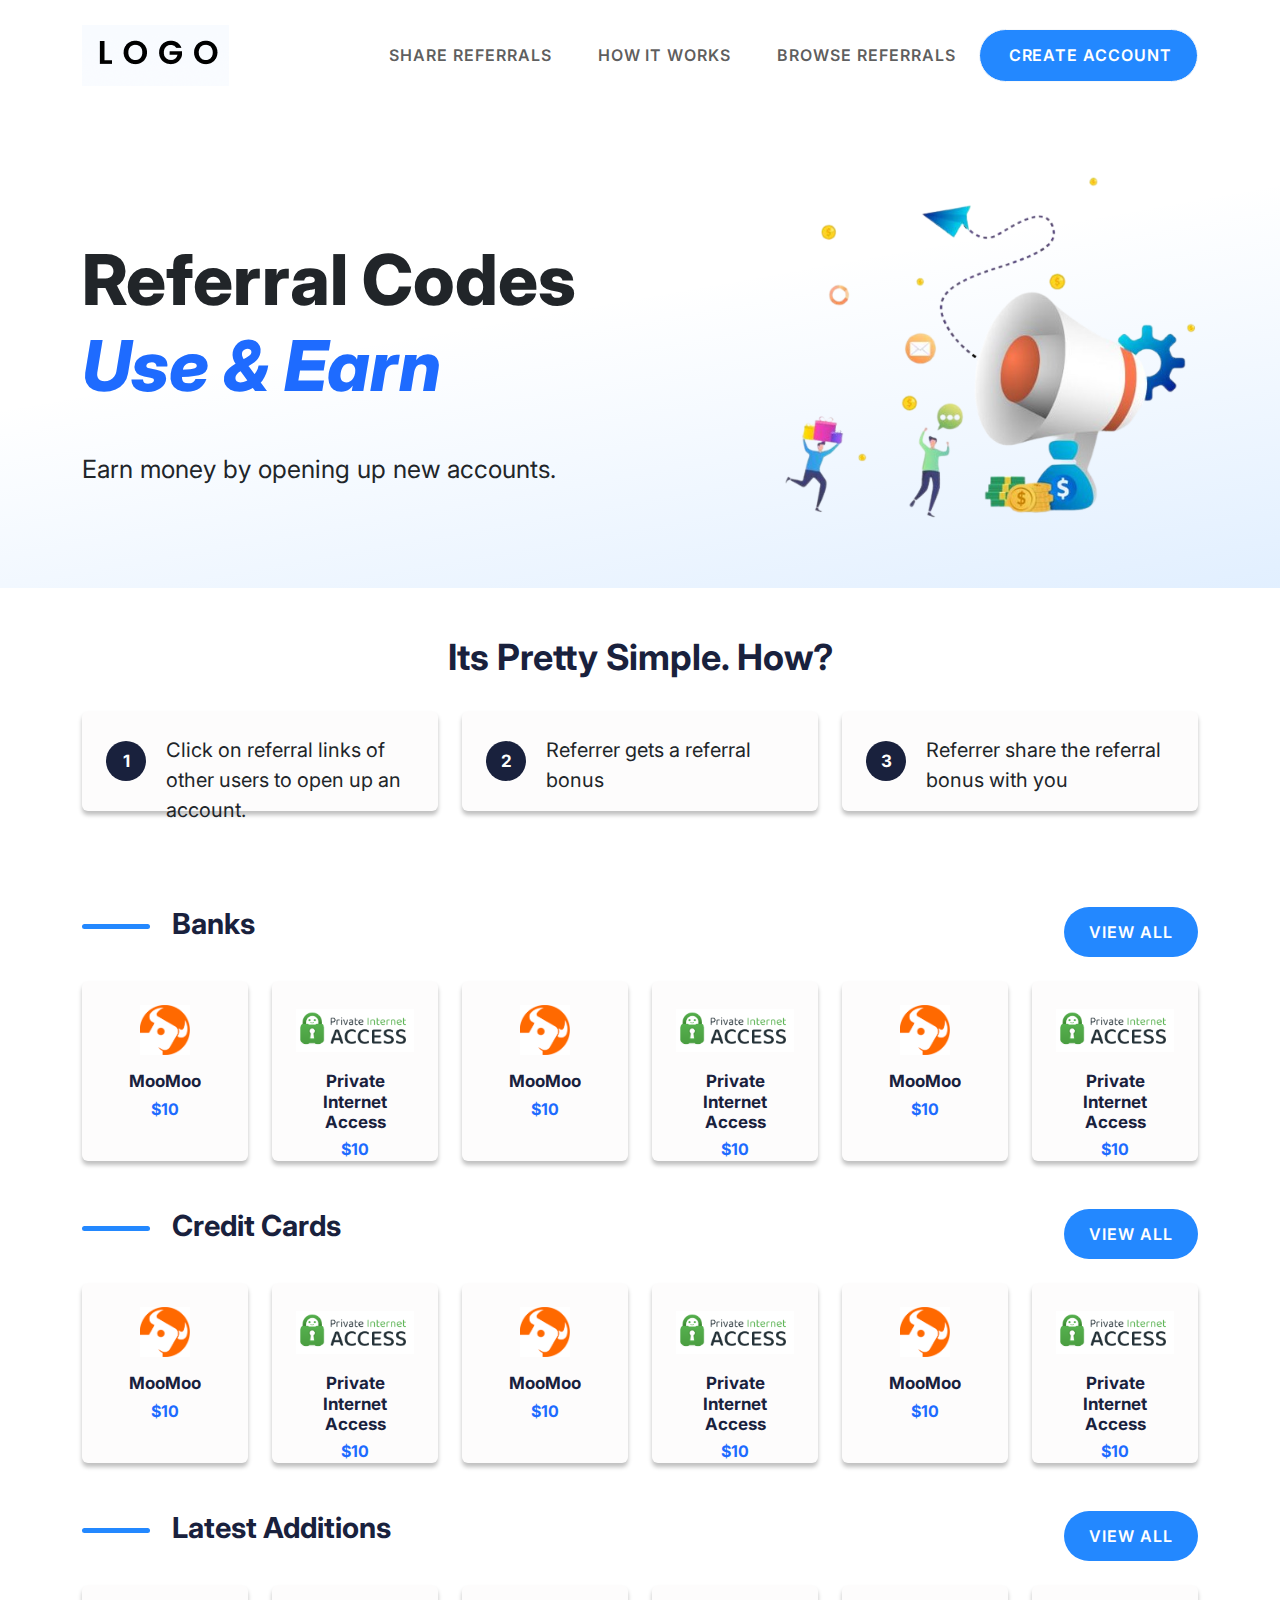
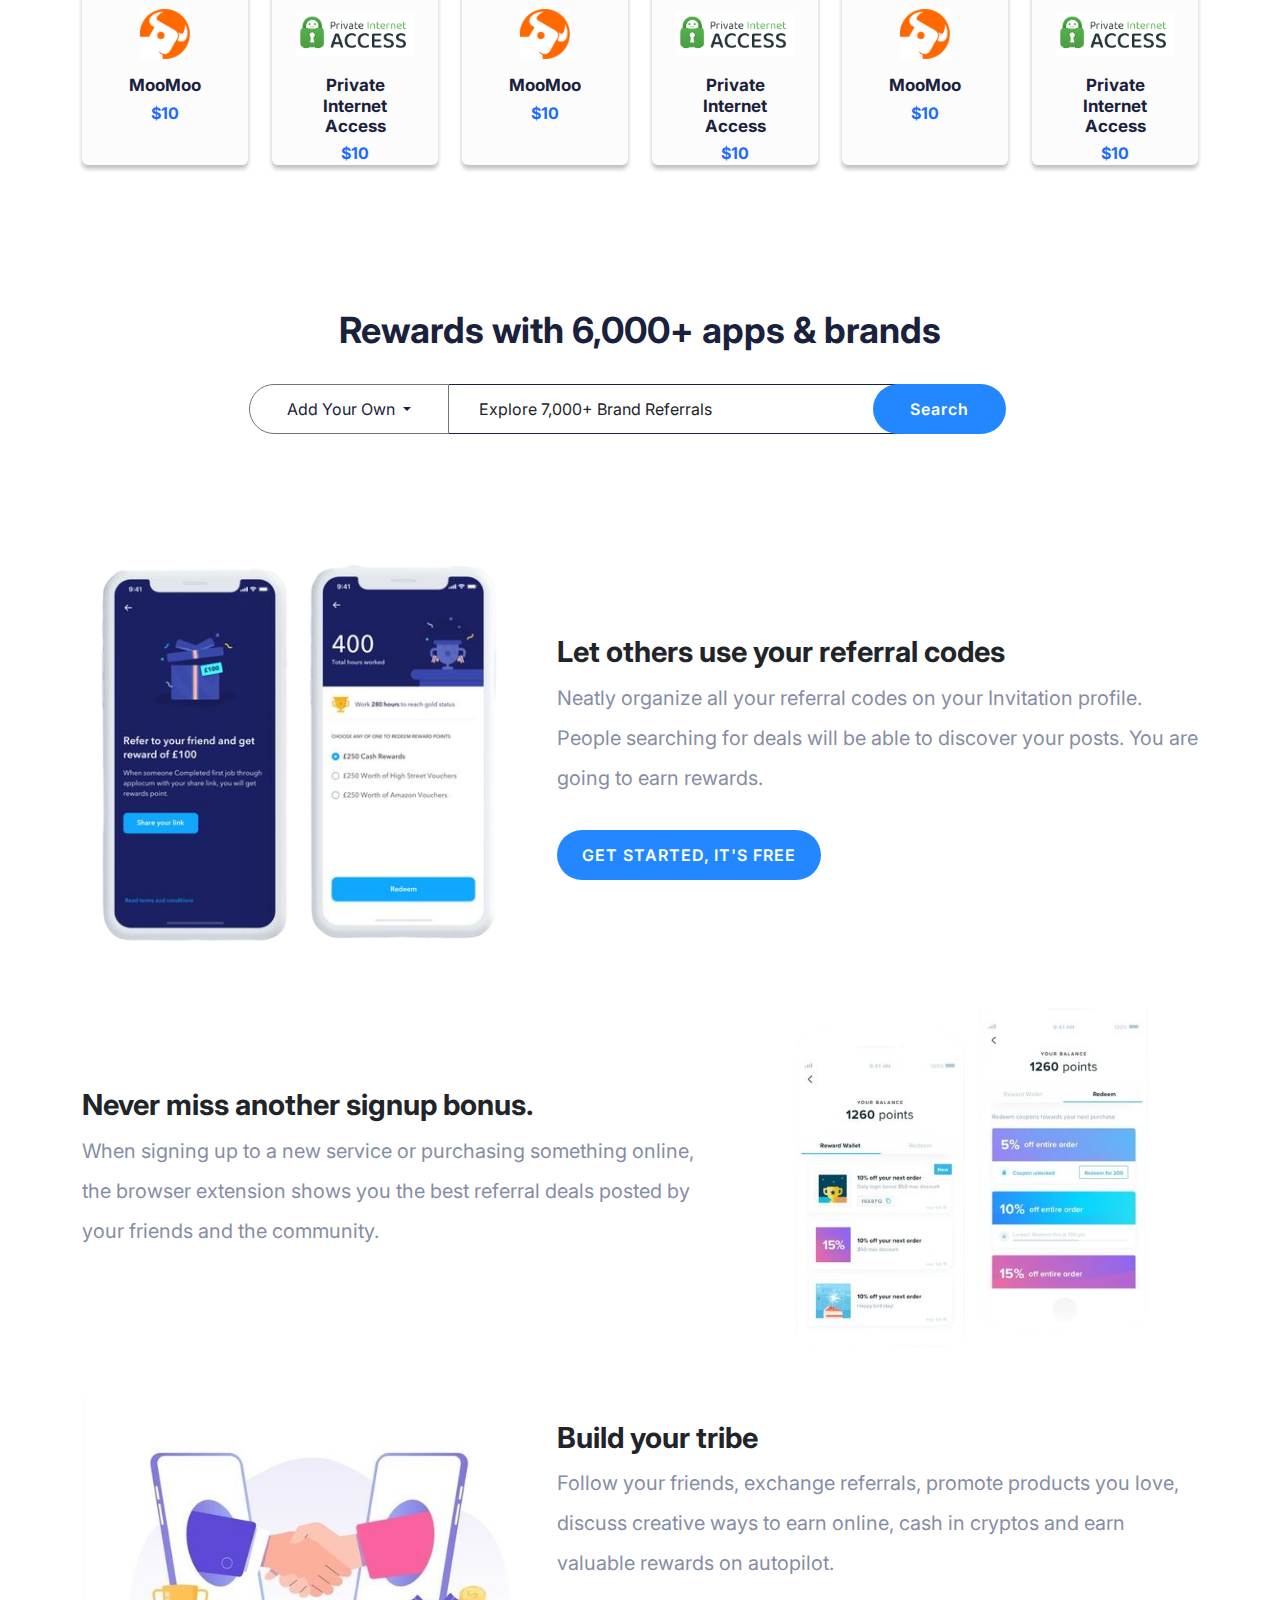
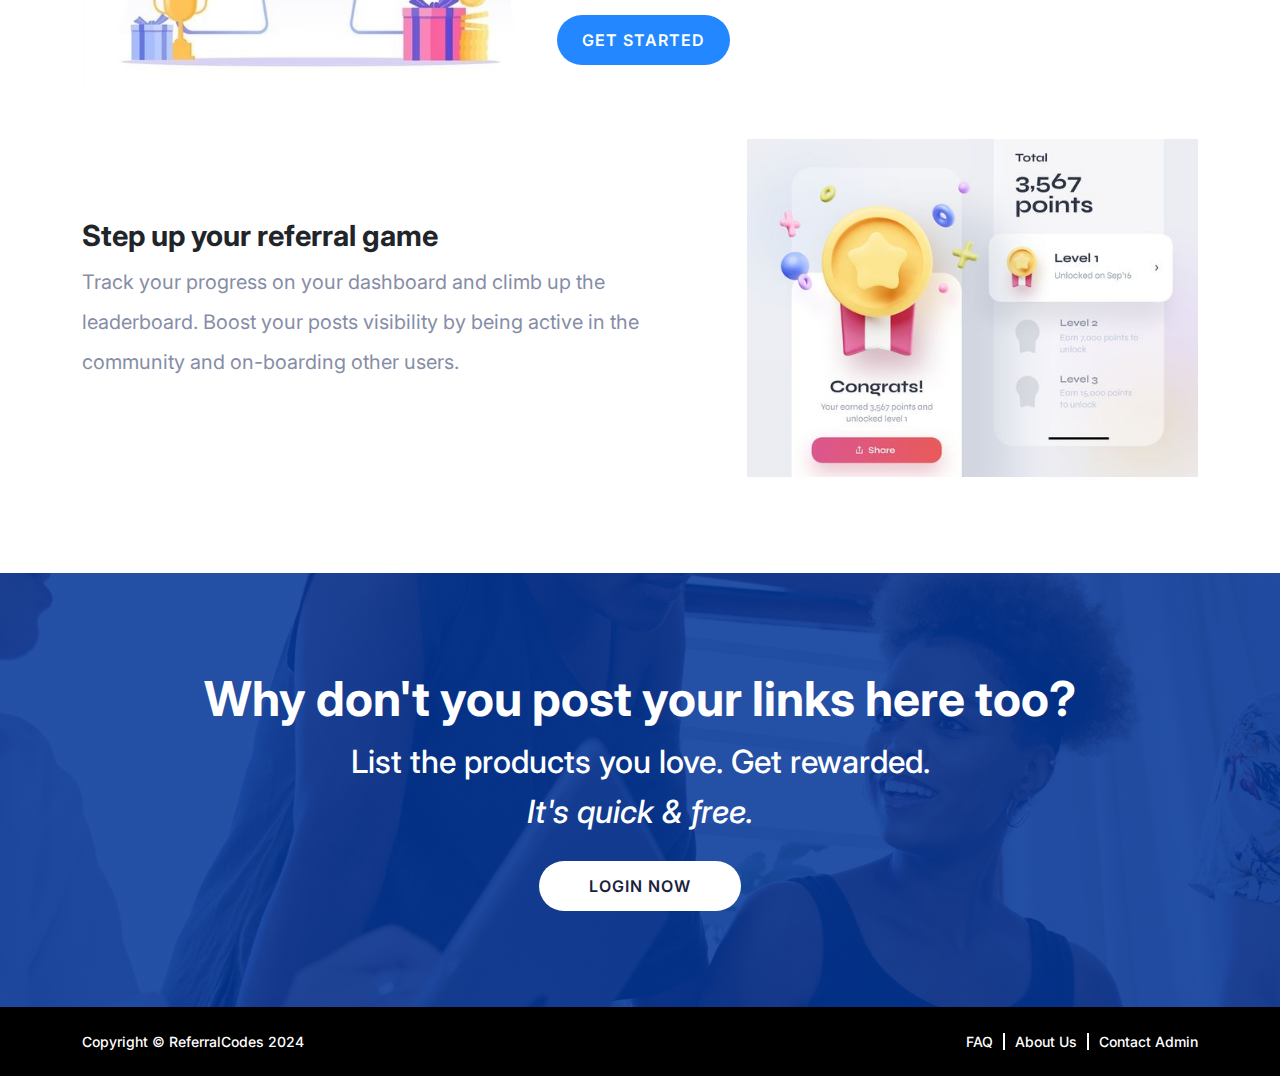
<file: index.html>
<!DOCTYPE html>
<html lang="en">

<head>
	<meta charset="UTF-8">
	<meta name="viewport" content="width=device-width, initial-scale=1.0">
	<title></title>
	<link rel="stylesheet" href="css/bootstrap.min.css">
	<link rel="stylesheet" href="css/style.css">
	<link rel="preconnect" href="https://fonts.googleapis.com">
	<link rel="preconnect" href="https://fonts.gstatic.com" crossorigin>
	<link href="https://fonts.googleapis.com/css2?family=Inter:wght@100..900&display=swap" rel="stylesheet">
</head>

<body>
	<!-- Header START -->
	<header class="header-sticky header-absolute">
		<!-- Logo Nav START -->
		<nav class="navbar navbar-expand-lg nav-section">
			<div class="container">
			<a class="navbar-brand" href="#"><img class="light-mode-item navbar-brand-item" src="images/logo.PNG" alt="logo"></a>
			<button class="navbar-toggler" type="button" data-bs-toggle="collapse" data-bs-target="#navbarSupportedContent" aria-controls="navbarSupportedContent" aria-expanded="false" aria-label="Toggle navigation">
			<span class="navbar-toggler-icon"></span>
			</button>
			<div class="collapse navbar-collapse " id="navbarSupportedContent">
			<ul class="navbar-nav menu-item mb-2 mb-lg-0">
			  <!-- Nav item -->
			  <li class="nav-item"> <a class="nav-link" href="contact-v1.html">Share referrals</a> </li>
			  <li class="nav-item"> <a class="nav-link" href="contact-v1.html">how it works</a> </li>
			  <li class="nav-item"> <a class="nav-link" href="contact-v1.html">browse referrals</a> </li>
			  <!-- Nav item -->
			</ul>
			<a href="#" class="btn btn-sm btn-light create-btn mb-0"><i
				class="bi bi-person-circle me-1"></i>Create Account</a>
			</div>
			</div>
			</nav>
		<!-- Logo Nav END -->
	</header>
	<!-- Header END -->
	<!-- ======================= Main Banner START -->
	<section class="position-relative overflow-hidden pb-0 pt-xl-9 banner-section">
		<div class="container pt-4 pt-sm-5">
			<div class="row pb-5 g-xl-5">

				<!-- Hero content START -->
				<div class="col-xl-7 col-md-6 col-sm-12 mb-5 mb-xl-0">
					<div class="pe-xxl-4">

						<!-- Title -->
						<h1 class="mt-3">Referral Codes <br><span><i>Use & Earn</i></span> </h1>
						<p class="mb-0 mt-4 mt-md-5">Earn money by opening up new accounts.</p>


					</div>
				</div>
				<!-- Hero content END -->

				<!-- Hero Image START -->
				<div class="col-md-6 col-sm-12 col-xl-5 position-relative mx-auto mt-7 mt-xl-0">

					<!-- Hero image -->
					<img src="images/banner.png" class="rounded" alt="hero-img">
				</div>
				<!-- Hero Image END -->

			</div>
		</div>
	</section>
	<!-- ======================= Main Banner END -->
	<!-- ======================= Feature START -->
	<section class="pt-5 pb-5 feature-section">
		<div class="container ">
			<h2 class="text-center pb-4">Its Pretty Simple. How?</h2>
			<div class="row row-cols-1 row-cols-sm-1 row-cols-lg-3 g-4">

				<!-- Item -->
				<div class="col">
					<div class="d-flex   rounded p-4 feature-box">
						<div class="justify-content-center text-center feature-count">
							<h5>1</h5>
						</div>
						<div class="text-left feature-content">
							<p class=" mb-0">Click on referral links of other users to open up an account.</p>
						</div>

					</div>
				</div>

				<!-- Item -->
				<div class="col">
					<div class="d-flex   rounded p-4 feature-box">
						<div class="justify-content-center text-center feature-count">
							<h5>2</h5>
						</div>
						<div class="text-left feature-content">
							<p class=" mb-0">Referrer gets a referral bonus</p>
						</div>

					</div>
				</div>

				<!-- Item -->
				<div class="col">
					<div class="d-flex   rounded p-4 feature-box">
						<div class="justify-content-center text-center feature-count">
							<h5>3</h5>
						</div>
						<div class="text-left feature-content">
							<p class=" mb-0">Referrer share the referral bonus with you</p>
						</div>

					</div>
				</div>
			</div>
		</div>
	</section>
	<!-- ======================= Feature END -->
	<!-- ======================= Banking START -->
	<section class="pt-5 pb-5 banking-section">
		<div class="container pb-5">
			<div class="d-flex pb-4 banking-header">
				<h3 class="text-center ">Banks</h3>
				<button class="button-primary">View All</button>
			</div>
			<div class="row row-cols-2 row-cols-sm-3 row-cols-lg-6 g-4">

				<!-- Item -->
				<div class="col">
					<div class="rounded p-4 banking-box">
						<img src="images/img1.png" alt="moomoo">
						<h5 class="pt-3">MooMoo </h5>
						<h6>$10</h6>
					</div>
				</div>

				<!-- Item -->
				<div class="col">
					<div class="rounded p-4 banking-box">
						<img src="images/img2.png" alt="Private Internet Access">
						<h5 class="pt-3">Private Internet Access</h5>
						<h6>$10</h6>
					</div>
				</div>

				<!-- Item -->
				<div class="col">
					<div class="rounded p-4 banking-box">
						<img src="images/img1.png" alt="moomoo">
						<h5 class="pt-3">MooMoo </h5>
						<h6>$10</h6>
					</div>
				</div>

				<!-- Item -->
				<div class="col">
					<div class="rounded p-4 banking-box">
						<img src="images/img2.png" alt="Private Internet Access">
						<h5 class="pt-3">Private Internet Access</h5>
						<h6>$10</h6>
					</div>
				</div>
				<!-- Item -->
				<div class="col">
					<div class="rounded p-4 banking-box">
						<img src="images/img1.png" alt="moomoo">
						<h5 class="pt-3">MooMoo </h5>
						<h6>$10</h6>
					</div>
				</div>

				<!-- Item -->
				<div class="col">
					<div class="rounded p-4 banking-box">
						<img src="images/img2.png" alt="Private Internet Access">
						<h5 class="pt-3">Private Internet Access</h5>
						<h6>$10</h6>
					</div>
				</div>
			</div>
		</div>
		<div class="container pb-5">
			<div class="d-flex pb-4 banking-header">
				<h3 class="text-center ">Credit Cards</h3>
				<button class="button-primary">View All</button>
			</div>
			<div class="row row-cols-2 row-cols-sm-3 row-cols-lg-6 g-4">

				<!-- Item -->
				<div class="col">
					<div class="rounded p-4 banking-box">
						<img src="images/img1.png" alt="moomoo">
						<h5 class="pt-3">MooMoo </h5>
						<h6>$10</h6>
					</div>
				</div>

				<!-- Item -->
				<div class="col">
					<div class="rounded p-4 banking-box">
						<img src="images/img2.png" alt="Private Internet Access">
						<h5 class="pt-3">Private Internet Access</h5>
						<h6>$10</h6>
					</div>
				</div>

				<!-- Item -->
				<div class="col">
					<div class="rounded p-4 banking-box">
						<img src="images/img1.png" alt="moomoo">
						<h5 class="pt-3">MooMoo </h5>
						<h6>$10</h6>
					</div>
				</div>

				<!-- Item -->
				<div class="col">
					<div class="rounded p-4 banking-box">
						<img src="images/img2.png" alt="Private Internet Access">
						<h5 class="pt-3">Private Internet Access</h5>
						<h6>$10</h6>
					</div>
				</div>
				<!-- Item -->
				<div class="col">
					<div class="rounded p-4 banking-box">
						<img src="images/img1.png" alt="moomoo">
						<h5 class="pt-3">MooMoo </h5>
						<h6>$10</h6>
					</div>
				</div>

				<!-- Item -->
				<div class="col">
					<div class="rounded p-4 banking-box">
						<img src="images/img2.png" alt="Private Internet Access">
						<h5 class="pt-3">Private Internet Access</h5>
						<h6>$10</h6>
					</div>
				</div>
			</div>
		</div>
		<div class="container pb-5">
			<div class="d-flex pb-4 banking-header">
				<h3 class="text-center ">Latest Additions</h3>
				<button class="button-primary">View All</button>
			</div>
			<div class="row row-cols-2 row-cols-sm-3 row-cols-lg-6 g-4">

				<!-- Item -->
				<div class="col">
					<div class="rounded p-4 banking-box">
						<img src="images/img1.png" alt="moomoo">
						<h5 class="pt-3">MooMoo </h5>
						<h6>$10</h6>
					</div>
				</div>

				<!-- Item -->
				<div class="col">
					<div class="rounded p-4 banking-box">
						<img src="images/img2.png" alt="Private Internet Access">
						<h5 class="pt-3">Private Internet Access</h5>
						<h6>$10</h6>
					</div>
				</div>

				<!-- Item -->
				<div class="col">
					<div class="rounded p-4 banking-box">
						<img src="images/img1.png" alt="moomoo">
						<h5 class="pt-3">MooMoo </h5>
						<h6>$10</h6>
					</div>
				</div>

				<!-- Item -->
				<div class="col">
					<div class="rounded p-4 banking-box">
						<img src="images/img2.png" alt="Private Internet Access">
						<h5 class="pt-3">Private Internet Access</h5>
						<h6>$10</h6>
					</div>
				</div>
				<!-- Item -->
				<div class="col">
					<div class="rounded p-4 banking-box">
						<img src="images/img1.png" alt="moomoo">
						<h5 class="pt-3">MooMoo </h5>
						<h6>$10</h6>
					</div>
				</div>

				<!-- Item -->
				<div class="col">
					<div class="rounded p-4 banking-box">
						<img src="images/img2.png" alt="Private Internet Access">
						<h5 class="pt-3">Private Internet Access</h5>
						<h6>$10</h6>
					</div>
				</div>
			</div>
		</div>

	</section>
	<!-- ======================= Banking END -->
	<!-- ======================= Rewards START -->
	<section class="pt-5 pb-5 reward-section">
		<div class="container pb-5">
			<h2 class="text-center pb-4">Rewards with 6,000+ apps & brands</h2>
			<div class="d-flex pb-4 reward-data">
				<div class="dropdown">
					<button class="btn btn-secondary dropdown-toggle" type="button" data-bs-toggle="dropdown"
						aria-expanded="false">
						Add Your Own
					</button>
					<ul class="dropdown-menu">
						<li><a class="dropdown-item" href="#">Item</a></li>
						<li><a class="dropdown-item" href="#">Item</a></li>
					</ul>
				</div>
				<input type="text" class="form-control" value="Explore 7,000+ Brand Referrals" aria-label="Search"
					aria-describedby="button-addon2">
				<button class=" button-primary" type="submit" id="button-addon2">Search</button>
			</div>
		</div>
	</section>
	<!-- ======================= Rewards END -->
	<!-- Referral Codes Section START -->
	<section class="about">
		<div class="container">
			<div class="row g-4 align-items-xl-center">
				<div class="col-lg-5">
					<img src="images/img8.png" alt="referral-img">
				</div>
				<div class="col-lg-7 about-content">
					<h3>Let others use your referral codes</h3>
					<p>Neatly organize all your referral codes on your Invitation profile. People searching for deals
						will be able to discover your posts. You are going to earn rewards.</p>
					<button class="button-primary mt-3">GET STARTED, IT'S FREE</button>
				</div>
			</div>
		</div>
	</section>
	<!-- Referral Codes Section END -->
	<!-- Bonus Section START -->
	<section class="about pt-5">
		<div class="container">
			<div class="row g-4 align-items-xl-center">
				<div class="col-lg-7 about-content">
					<h3>Never miss another signup bonus.</h3>
					<p>When signing up to a new service or purchasing something online, the browser extension shows you
						the best referral deals posted by your friends and the community.</p>
				</div>
				<div class="col-lg-5">
					<img src="images/img4.png" alt="referral-img">
				</div>
			</div>
		</div>
	</section>
	<!-- Bonus Section END -->
	<!-- Tribe Section START -->
	<section class="about pt-5">
		<div class="container">
			<div class="row g-4 align-items-xl-center">
				<div class="col-lg-5">
					<img src="images/img5.png" alt="referral-img">
				</div>
				<div class="col-lg-7 about-content">
					<h3>Build your tribe</h3>
					<p>Follow your friends, exchange referrals, promote products you love, discuss creative ways to earn
						online, cash in cryptos and earn valuable rewards on autopilot.</p>
					<button class="button-primary mt-3">GET STARTED</button>
				</div>
			</div>
		</div>
	</section>
	<!-- Tribe Section END -->
	<!-- Game Section START -->
	<section class="about pt-5 pb-5">
		<div class="container">
			<div class="row g-4 align-items-xl-center">
				<div class="col-lg-7 about-content">
					<h3>Step up your referral game</h3>
					<p>Track your progress on your dashboard and climb up the leaderboard. Boost your posts visibility
						by being active in the community and on-boarding other users.</p>
				</div>
				<div class="col-lg-5">
					<img src="images/img6.jfif" alt="referral-img">
				</div>
			</div>
		</div>
	</section>
	<!-- Game Section END -->

	<!-- footer section START-->
	 <footer class="mt-5">
		<div class="container-fluid  py-5 pre-footer">
			<div class="row ">
				<div class=" text-center  py-5">
					<h2 class="mb-2">Why don't you post your links here too?</h2>
					<h3>List the products you love. Get rewarded.<br> <span><i>It's quick & free.</i></span></h3>
					<button class="button-primary-light mt-3">LOGIN NOW</button>
				</div>
			</div>
		</div>
		<div class="container">
			<div class="row ">
				<div class="d-md-flex justify-content-between align-items-center text-center text-lg-start py-4 footer">
					<p class="mb-0">Copyright © ReferralCodes 2024</p>
					<ul class="mb-0">
						<li><a href="#"> FAQ </a></li>
						<li><a href="#"> About Us </a></li>
						<li><a href="#"> Contact Admin </a></li>
					</ul>
				</div>
			</div>
		</div>
	 </footer>
	<script src="js/bootstrap.bundle.min.js"></script>
</body>
</file>
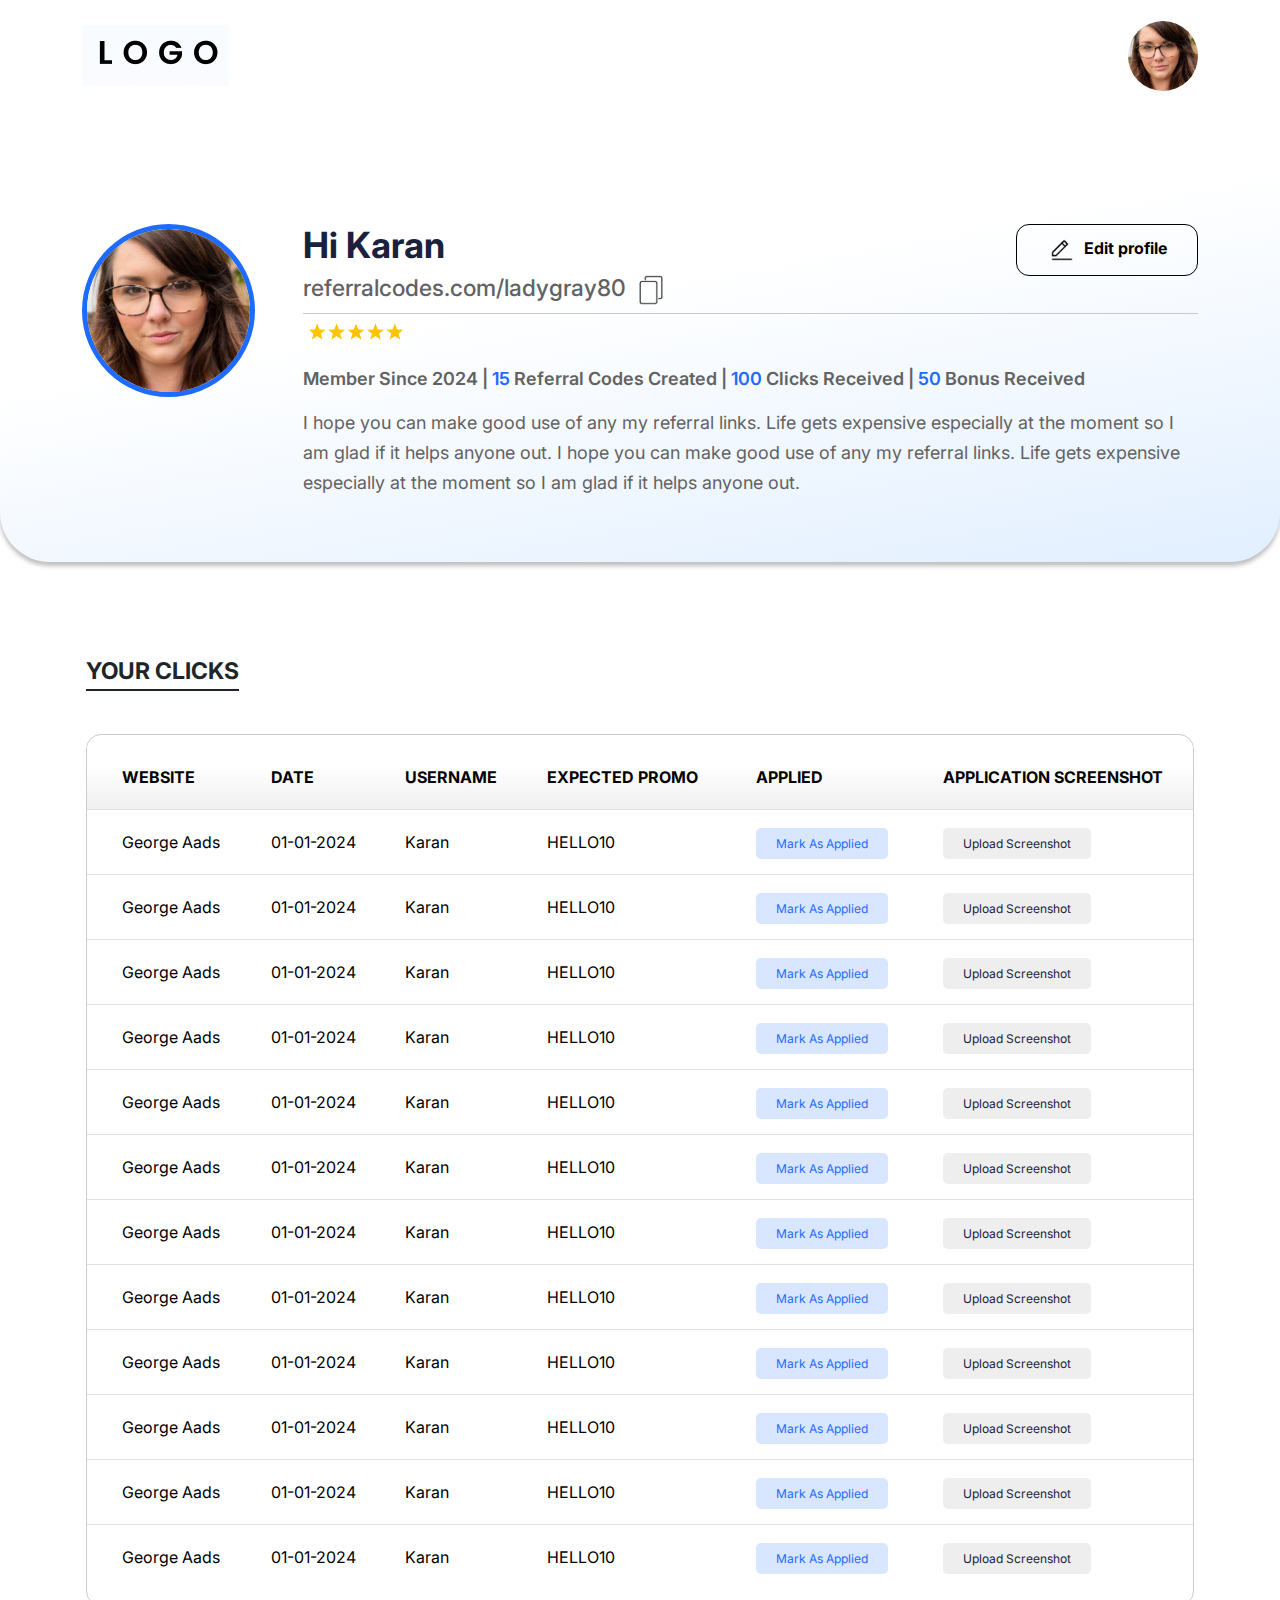
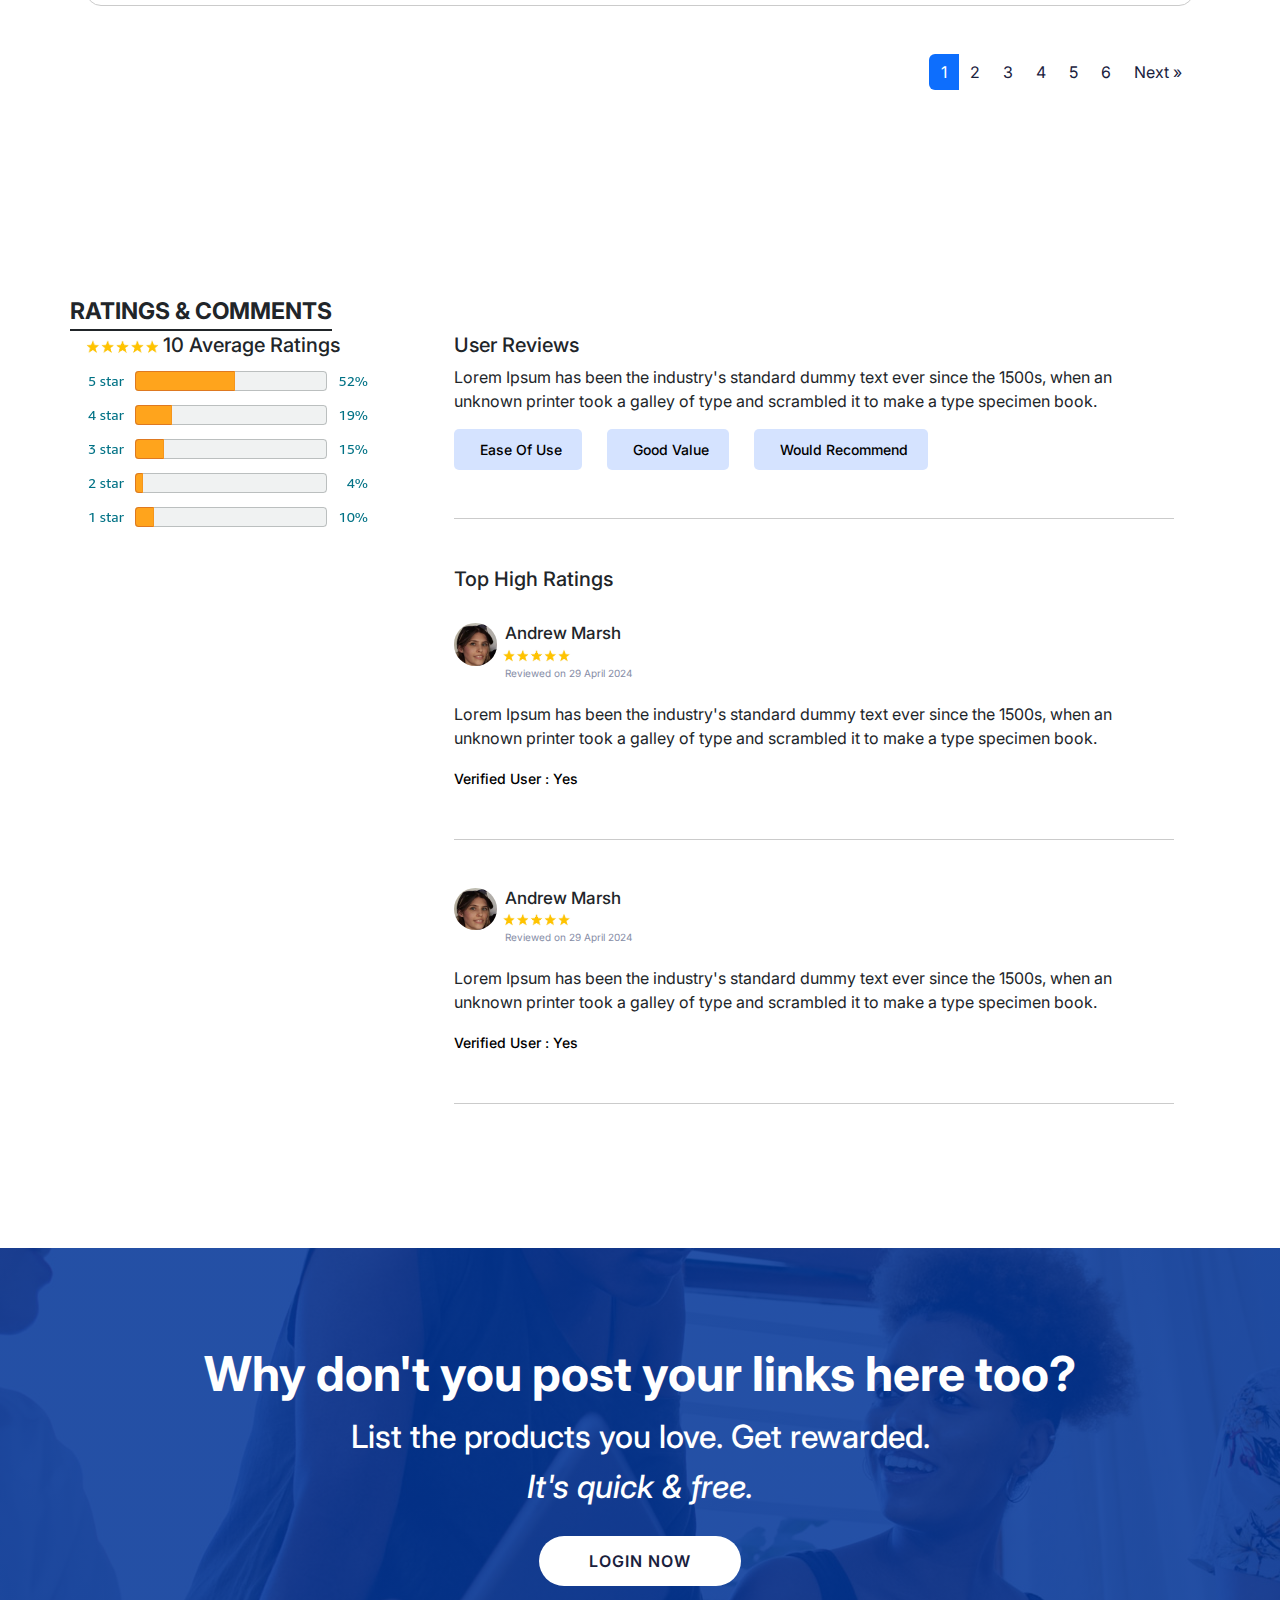
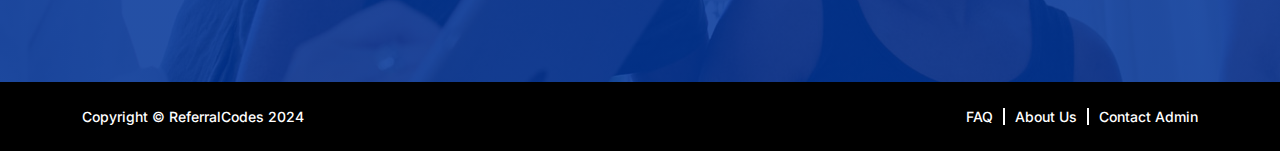
<file: editProfile.html>
<!DOCTYPE html>
<html lang="en">

<head>
  <meta charset="UTF-8">
  <meta name="viewport" content="width=device-width, initial-scale=1.0">
  <title></title>
  <link rel="stylesheet" href="css/bootstrap.min.css">
  <link rel="stylesheet" href="css/style.css">
  <link rel="preconnect" href="https://fonts.googleapis.com">
  <link rel="preconnect" href="https://fonts.gstatic.com" crossorigin>
  <link href="https://fonts.googleapis.com/css2?family=Inter:wght@100..900&display=swap" rel="stylesheet">
  <link rel="stylesheet" href="https://cdnjs.cloudflare.com/ajax/libs/font-awesome/6.5.2/css/all.min.css"
    integrity="sha512-SnH5WK+bZxgPHs44uWIX+LLJAJ9/2PkPKZ5QiAj6Ta86w+fsb2TkcmfRyVX3pBnMFcV7oQPJkl9QevSCWr3W6A=="
    crossorigin="anonymous" referrerpolicy="no-referrer" />
</head>

<body>
  <!-- Header START -->
  <header class="header-sticky header-absolute">
    <!-- Logo Nav START -->
    <nav class="navbar navbar-expand-lg nav-section">
      <div class="container">
        <a class="navbar-brand" href="#"><img class="light-mode-item navbar-brand-item" src="images/logo.PNG"
            alt="logo"></a>
        <button class="navbar-toggler" type="button" data-bs-toggle="collapse" data-bs-target="#navbarSupportedContent"
          aria-controls="navbarSupportedContent" aria-expanded="false" aria-label="Toggle navigation">
          <span class="navbar-toggler-icon"></span>
        </button>
        <div class="collapse navbar-collapse justify-content-end" id="navbarSupportedContent">
          <img src="images/profile-pic.png" alt="profile-img" class="rounded-circle img-fluid  tc-card-img">

        </div>

      </div>

    </nav>
    <!-- Logo Nav END -->
  </header>
  <!-- Header END -->
  <!-- ======================= Edit Profile START -->
  <section class="position-relative overflow-hidden pb-0 pt-xl-9 profile-section">
    <div class="container pt-4 pt-sm-5">
      <div class="row pb-5 g-xl-5">
        <!-- Hero Image START -->
        <div class="col-sm-12  col-lg-3 profile-img">
          <!-- Hero image -->
          <img src="images/profile-pic.png" alt="profile-img">
        </div>
        <!-- Hero Image END -->
        <div class="col-sm-12 col-lg-9 profile-details">
          <div class="d-flex profile-info">
            <div class="profile-data">
              <h2>Hi Karan</h2>
              <h4>referralcodes.com/ladygray80<img src="images/img-9.png" class="rounded" alt="box-icon">
              </h4>
            </div>
            <div class="profile-btn">
              <button class="edit-btn"><img src="images/img13.png" class="rounded" alt="msg-icon">Edit profile</button>
            </div>
          </div>
          <p><img src="./images/img-10.png" alt="rating" /></p>
          <div class="profile-list">
            <p class="pl-1">Member Since 2024 | <span>15 </span>Referral Codes Created | <span>100
              </span>Clicks Received |<span> 50 </span> Bonus Received</p>
            <p class="pl-1 pl-data"> I hope you can make good use of any my referral links. Life gets expensive
              especially at the moment so I am glad if it helps anyone out. I hope you can make good use of any my
              referral links. Life gets expensive especially at the moment so I am glad if it helps anyone out.</p>
          </div>
        </div>

      </div>
    </div>
  </section>
  <!-- ======================= Edit Profile END -->
  <!-- ======================= Edit Profile body START -->
  <section class="position-relative overflow-hidden pb-0 pt-xl-9 referal-sec">
    <div class="container pt-4 pt-sm-5">
      <div class="row pb-5 mt-5 mb-5 mx-1">
        <h4 class="heading-underline mb-5">YOUR CLICKS</h4>
        <div class="editProfile-table mb-5 table-responsive">
          <table class="table">
            <thead>
              <tr>
                <th scope="col">WEBSITE</th>
                <th scope="col">DATE</th>
                <th scope="col">USERNAME</th>
                <th scope="col">EXPECTED PROMO</th>
                <th scope="col">APPLIED</th>
                <th scope="col">APPLICATION SCREENSHOT</th>
              </tr>
            </thead>
            <tbody>
              <tr>
                <td>George Aads</td>
                <td>01-01-2024</td>
                <td>Karan</td>
                <td>HELLO10</td>
                <td><span class="mark-label">Mark As Applied</span></td>
                <td><span class="upload-label">Upload Screenshot</span></td>
              </tr>
              <tr>
                <td>George Aads</td>
                <td>01-01-2024</td>
                <td>Karan</td>
                <td>HELLO10</td>
                <td><span class="mark-label">Mark As Applied</span></td>
                <td><span class="upload-label">Upload Screenshot</span></td>
              </tr>
              <tr>
                <td>George Aads</td>
                <td>01-01-2024</td>
                <td>Karan</td>
                <td>HELLO10</td>
                <td><span class="mark-label">Mark As Applied</span></td>
                <td><span class="upload-label">Upload Screenshot</span></td>
              </tr>
              <tr>
                <td>George Aads</td>
                <td>01-01-2024</td>
                <td>Karan</td>
                <td>HELLO10</td>
                <td><span class="mark-label">Mark As Applied</span></td>
                <td><span class="upload-label">Upload Screenshot</span></td>
              </tr>
              <tr>
                <td>George Aads</td>
                <td>01-01-2024</td>
                <td>Karan</td>
                <td>HELLO10</td>
                <td><span class="mark-label">Mark As Applied</span></td>
                <td><span class="upload-label">Upload Screenshot</span></td>
              </tr>
              <tr>
                <td>George Aads</td>
                <td>01-01-2024</td>
                <td>Karan</td>
                <td>HELLO10</td>
                <td><span class="mark-label">Mark As Applied</span></td>
                <td><span class="upload-label">Upload Screenshot</span></td>
              </tr>
              <tr>
                <td>George Aads</td>
                <td>01-01-2024</td>
                <td>Karan</td>
                <td>HELLO10</td>
                <td><span class="mark-label">Mark As Applied</span></td>
                <td><span class="upload-label">Upload Screenshot</span></td>
              </tr>
              <tr>
                <td>George Aads</td>
                <td>01-01-2024</td>
                <td>Karan</td>
                <td>HELLO10</td>
                <td><span class="mark-label">Mark As Applied</span></td>
                <td><span class="upload-label">Upload Screenshot</span></td>
              </tr>
              <tr>
                <td>George Aads</td>
                <td>01-01-2024</td>
                <td>Karan</td>
                <td>HELLO10</td>
                <td><span class="mark-label">Mark As Applied</span></td>
                <td><span class="upload-label">Upload Screenshot</span></td>
              </tr>
              <tr>
                <td>George Aads</td>
                <td>01-01-2024</td>
                <td>Karan</td>
                <td>HELLO10</td>
                <td><span class="mark-label">Mark As Applied</span></td>
                <td><span class="upload-label">Upload Screenshot</span></td>
              </tr>
              <tr>
                <td>George Aads</td>
                <td>01-01-2024</td>
                <td>Karan</td>
                <td>HELLO10</td>
                <td><span class="mark-label">Mark As Applied</span></td>
                <td><span class="upload-label">Upload Screenshot</span></td>
              </tr>
              <tr>
                <td>George Aads</td>
                <td>01-01-2024</td>
                <td>Karan</td>
                <td>HELLO10</td>
                <td><span class="mark-label">Mark As Applied</span></td>
                <td><span class="upload-label">Upload Screenshot</span></td>
              </tr>
            </tbody>
          </table>

        </div>
        <nav aria-label="...">
          <ul class="pagination justify-content-end table-pagination">
            <li class="page-item active"><a class="page-link" href="#">1</a></li>
            <li class="page-item " aria-current="page">
              <span class="page-link">2</span>
            </li>
            <li class="page-item"><a class="page-link" href="#">3</a></li>
            <li class="page-item"><a class="page-link" href="#">4</a></li>
            <li class="page-item"><a class="page-link" href="#">5</a></li>
            <li class="page-item"><a class="page-link" href="#">6</a></li>
            <li class="page-item">
              <a class="page-link" href="#">Next <span aria-hidden="true">&raquo;</span></a>

            </li>
          </ul>
        </nav>
      </div>
    </div>
  </section>

  <!-- ======================= Edit Profile body END -->
  <section class="position-relative overflow-hidden pb-0 pt-xl-9 comment-section">
    <div class="container pt-4 pt-sm-5">
      <div class="row pb-5 mt-5 mb-5">
        <h4 class="heading-underline">RATINGS & COMMENTS</h4>
        <div class="row ">
          <div class="col-lg-4">
            <div class="d-flex rating-img">
              <img src="images/img-10.png" alt="rating-img">
              <h5>10 Average Ratings</h5>
            </div>
            <img src="images/img14.png" alt="referral-img">
          </div>
          <div class="col-lg-8">
            <div class="rating-content">
              <h5>User Reviews</h5>
              <p>Lorem Ipsum has been the industry's standard dummy text ever since the 1500s, when an unknown printer
                took a galley of type and scrambled it to make a type specimen book.</p>
              <div class="d-flex pb-5 rating-labels">
                <span><i class="fa-solid fa-circle-check"></i>Ease Of Use</span>
                <span><i class="fa-solid fa-circle-check"></i>Good Value</span>
                <span><i class="fa-solid fa-circle-check"></i>Would Recommend</span>
              </div>
            </div>
            <div class="pt-5 pb-5 rating-content">
              <h5>Top High Ratings</h5>
              <div class="pt-4 d-flex">
                <div class="row  g-xl-5">
                  <div class=" col-lg-3 pr-0 rating-profile-img">
                    <img src="images/img15.png" alt="profile-img">
                  </div>
                  <div class="col-lg-9 px-2 rating-profile-details">
                    <div class="d-flex rating-profile-info">
                      <div class="rating-profile-data">
                        <h5>Andrew Marsh</h5>
                      </div>
                    </div>
                    <p class="mb-0"><img src="./images/img-10.png" alt="rating"></p>
                    <p class="mb-3 review-label">Reviewed on 29 April 2024</p>
                  </div>

                </div>
              </div>
              <p>Lorem Ipsum has been the industry's standard dummy text ever since the 1500s, when an unknown printer
                took a galley of type and scrambled it to make a type specimen book.</p>
              <span>Verified User : Yes</span>
            </div>
            <div class="pt-5 pb-5 rating-content">
              <div class="d-flex">
                <div class="row  g-xl-5">
                  <div class=" col-lg-3 pr-0 rating-profile-img">
                    <img src="images/img15.png" alt="profile-img">
                  </div>
                  <div class="col-lg-9 px-2 rating-profile-details">
                    <div class="d-flex rating-profile-info">
                      <div class="rating-profile-data">
                        <h5>Andrew Marsh</h5>
                      </div>
                    </div>
                    <p class="mb-0"><img src="./images/img-10.png" alt="rating"></p>
                    <p class="mb-3 review-label">Reviewed on 29 April 2024</p>
                  </div>

                </div>
              </div>
              <p>Lorem Ipsum has been the industry's standard dummy text ever since the 1500s, when an unknown printer
                took a galley of type and scrambled it to make a type specimen book.</p>
              <span>Verified User : Yes</span>
            </div>
          </div>

        </div>
      </div>
    </div>
  </section>
  <!-- footer section START-->
  <footer class="mt-5">
    <div class="container-fluid  py-5 pre-footer">
      <div class="row ">
        <div class=" text-center  py-5">
          <h2 class="mb-2">Why don't you post your links here too?</h2>
          <h3>List the products you love. Get rewarded.<br> <span><i>It's quick & free.</i></span></h3>
          <button class="button-primary-light mt-3">LOGIN NOW</button>
        </div>
      </div>
    </div>
    <div class="container">
      <div class="row ">
        <div class="d-md-flex justify-content-between align-items-center text-center text-lg-start py-4 footer">
          <p class="mb-0">Copyright © ReferralCodes 2024</p>
          <ul class="mb-0">
            <li><a href="#"> FAQ </a></li>
            <li><a href="#"> About Us </a></li>
            <li><a href="#"> Contact Admin </a></li>
          </ul>
        </div>
      </div>
    </div>
  </footer>
  <script src="js/bootstrap.bundle.min.js"></script>
</body>
</file>
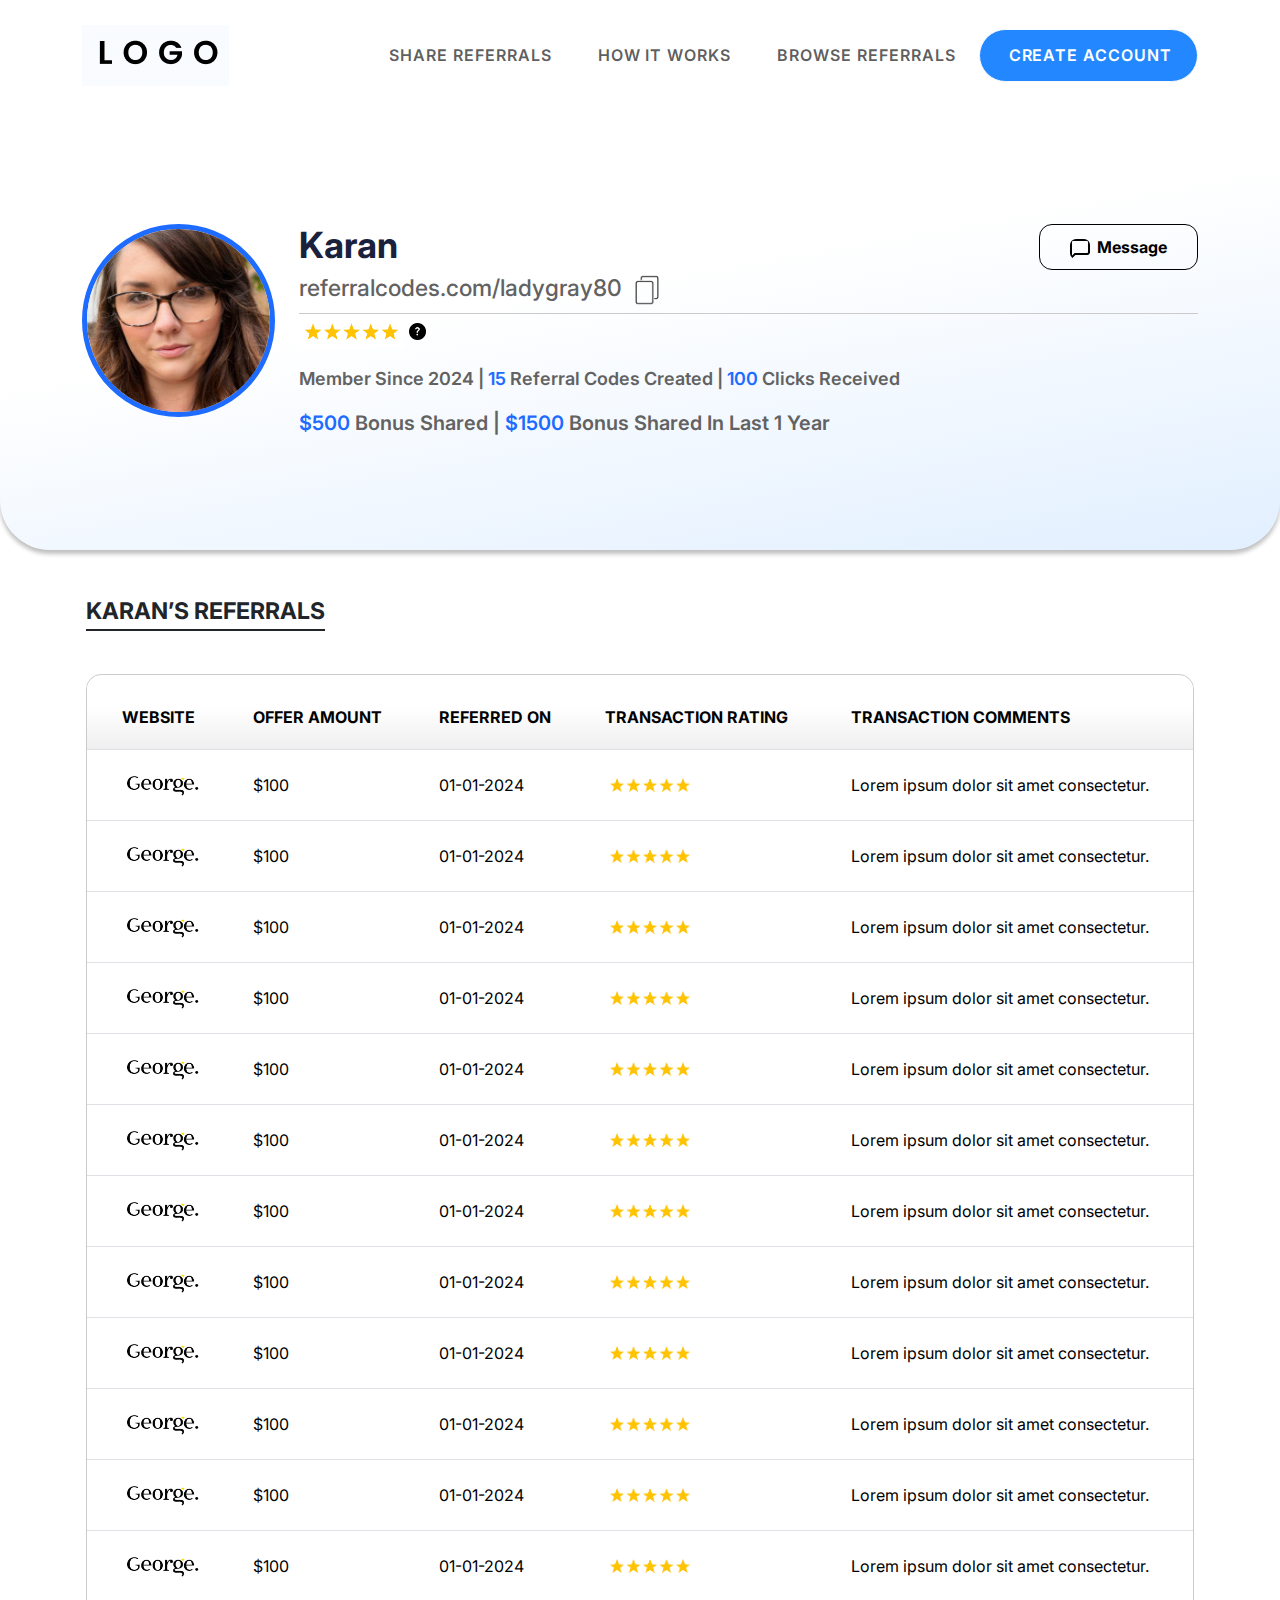
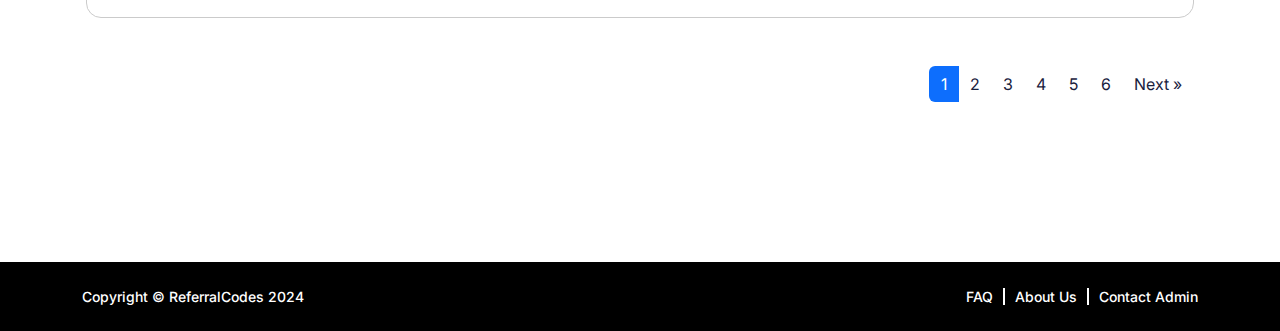
<file: sharereferal.html>
<!DOCTYPE html>
<html lang="en">

<head>
    <meta charset="UTF-8">
    <meta name="viewport" content="width=device-width, initial-scale=1.0">
    <title></title>
    <link rel="stylesheet" href="css/bootstrap.min.css">
    <link rel="stylesheet" href="css/style.css">
    <link rel="preconnect" href="https://fonts.googleapis.com">
    <link rel="preconnect" href="https://fonts.gstatic.com" crossorigin>
    <link href="https://fonts.googleapis.com/css2?family=Inter:wght@100..900&display=swap" rel="stylesheet">
</head>

<body>
    <!-- Header START -->
    <header class="header-sticky header-absolute">
        <!-- Logo Nav START -->
        <nav class="navbar navbar-expand-lg nav-section">
            <div class="container">
                <a class="navbar-brand" href="#"><img class="light-mode-item navbar-brand-item" src="images/logo.PNG"
                        alt="logo"></a>
                <button class="navbar-toggler" type="button" data-bs-toggle="collapse"
                    data-bs-target="#navbarSupportedContent" aria-controls="navbarSupportedContent"
                    aria-expanded="false" aria-label="Toggle navigation">
                    <span class="navbar-toggler-icon"></span>
                </button>
                <div class="collapse navbar-collapse " id="navbarSupportedContent">
                    <ul class="navbar-nav menu-item mb-2 mb-lg-0">
                        <!-- Nav item -->
                        <li class="nav-item"> <a class="nav-link" href="contact-v1.html">Share referrals</a> </li>
                        <li class="nav-item"> <a class="nav-link" href="contact-v1.html">how it works</a> </li>
                        <li class="nav-item"> <a class="nav-link" href="contact-v1.html">browse referrals</a> </li>
                        <!-- Nav item -->
                    </ul>
                    <a href="#" class="btn btn-sm btn-light create-btn mb-0"><i
                            class="bi bi-person-circle me-1"></i>Create Account</a>
                </div>
            </div>
        </nav>
        <!-- Logo Nav END -->
    </header>
    <!-- Header END -->
    <!-- ======================= Main Profile START -->
    <section class="position-relative overflow-hidden pb-0 pt-xl-9 profile-section">
        <div class="container pt-4 pt-sm-5">
            <div class="row pb-5  mb-5">
                <!-- Hero Image START -->
                <div class="col-sm-12 col-lg-3 profile-img">
                    <!-- Hero image -->
                    <img src="images/profile-pic.png" alt="profile-img">
                </div>
                <!-- Hero Image END -->
                <div class="col-sm-12 col-lg-9 profile-details">
                    <div class="d-flex profile-info">
                        <div class="profile-data">
                            <h2>Karan</h2>
                            <h4>referralcodes.com/ladygray80<img src="images/img-9.png" class="rounded" alt="box-icon">
                            </h4>
                        </div>
                        <div class="profile-btn">
                            <button class="msg-btn"><img src="images/msg-icon.png" class="rounded"
                                    alt="msg-icon">Message</button>
                        </div>
                    </div>
                    <p><img src="./images/img-10.png" alt="rating"/><span><img src="./images/img-11.png" /></span></p>
                    <div class="profile-list">
                        <p class="pl-1">Member Since 2024 | <span>15 </span>Referral Codes Created | <span>100
                            </span>Clicks Received </p>
                        <p class="pl-2"><span>$500 </span>Bonus Shared | <span>$1500 </span>Bonus Shared In Last 1 Year
                        </p>
                    </div>
                </div>

            </div>
        </div>
    </section>
    <!-- ======================= Main Profile END -->
    <!-- ======================= Main Profile body START -->
    <section class="position-relative overflow-hidden pb-0 pt-xl-9 referal-sec">
        <div class="container pt-4 pt-sm-5">
            <div class="row pb-5 px-3 mb-5">
                <h4 class="heading-underline mb-5"> KARAN’S REFERRALS</h4>
                <div class="referral-table mb-5 table-responsive">
                    <table class="table">
                        <thead>
                          <tr>
                            <th scope="col">WEBSITE</th>
                            <th scope="col">OFFER AMOUNT</th>
                            <th scope="col">REFERRED ON</th>
                            <th scope="col">TRANSACTION RATING</th>
                            <th scope="col">TRANSACTION COMMENTS</th>
                          </tr>
                        </thead>
                        <tbody>
                          <tr>
                            
                            <td><img src="./images/img-12.png" alt="name"></td>
                            <td>$100</td>
                            <td>01-01-2024</td>
                            <td><img src="./images/img-10.png" alt="rating"/></td>
                            <td>Lorem ipsum dolor sit amet consectetur. </td>
                          </tr>
                          <tr>
                            
                            <td><img src="./images/img-12.png" alt="name"></td>
                            <td>$100</td>
                            <td>01-01-2024</td>
                            <td><img src="./images/img-10.png" alt="rating"/></td>
                            <td>Lorem ipsum dolor sit amet consectetur. </td>
                          </tr>
                          <tr>
                            
                            <td><img src="./images/img-12.png" alt="name"></td>
                            <td>$100</td>
                            <td>01-01-2024</td>
                            <td><img src="./images/img-10.png" alt="rating"/></td>
                            <td>Lorem ipsum dolor sit amet consectetur. </td>
                          </tr>
                          <tr>
                            
                            <td><img src="./images/img-12.png" alt="name"></td>
                            <td>$100</td>
                            <td>01-01-2024</td>
                            <td><img src="./images/img-10.png" alt="rating"/></td>
                            <td>Lorem ipsum dolor sit amet consectetur. </td>
                          </tr>
                          <tr>
                            
                            <td><img src="./images/img-12.png" alt="name"></td>
                            <td>$100</td>
                            <td>01-01-2024</td>
                            <td><img src="./images/img-10.png" alt="rating"/></td>
                            <td>Lorem ipsum dolor sit amet consectetur. </td>
                          </tr>
                          <tr>
                            
                            <td><img src="./images/img-12.png" alt="name"></td>
                            <td>$100</td>
                            <td>01-01-2024</td>
                            <td><img src="./images/img-10.png" alt="rating"/></td>
                            <td>Lorem ipsum dolor sit amet consectetur. </td>
                          </tr>
                          <tr>
                            
                            <td><img src="./images/img-12.png" alt="name"></td>
                            <td>$100</td>
                            <td>01-01-2024</td>
                            <td><img src="./images/img-10.png" alt="rating"/></td>
                            <td>Lorem ipsum dolor sit amet consectetur. </td>
                          </tr>
                          <tr>
                            
                            <td><img src="./images/img-12.png" alt="name"></td>
                            <td>$100</td>
                            <td>01-01-2024</td>
                            <td><img src="./images/img-10.png" alt="rating"/></td>
                            <td>Lorem ipsum dolor sit amet consectetur. </td>
                          </tr>
                          <tr>
                            
                            <td><img src="./images/img-12.png" alt="name"></td>
                            <td>$100</td>
                            <td>01-01-2024</td>
                            <td><img src="./images/img-10.png" alt="rating"/></td>
                            <td>Lorem ipsum dolor sit amet consectetur. </td>
                          </tr>
                          <tr>
                            
                            <td><img src="./images/img-12.png" alt="name"></td>
                            <td>$100</td>
                            <td>01-01-2024</td>
                            <td><img src="./images/img-10.png" alt="rating"/></td>
                            <td>Lorem ipsum dolor sit amet consectetur. </td>
                          </tr>
                          <tr>
                            
                            <td><img src="./images/img-12.png" alt="name"></td>
                            <td>$100</td>
                            <td>01-01-2024</td>
                            <td><img src="./images/img-10.png" alt="rating"/></td>
                            <td>Lorem ipsum dolor sit amet consectetur. </td>
                          </tr>
                          <tr>
                            
                            <td><img src="./images/img-12.png" alt="name"></td>
                            <td>$100</td>
                            <td>01-01-2024</td>
                            <td><img src="./images/img-10.png" alt="rating"/></td>
                            <td>Lorem ipsum dolor sit amet consectetur. </td>
                          </tr>
                        </tbody>
                      </table>

                </div>
                <nav aria-label="...">
                    <ul class="pagination justify-content-end table-pagination">
                      <li class="page-item active"><a class="page-link" href="#">1</a></li>
                      <li class="page-item " aria-current="page">
                        <span class="page-link">2</span>
                      </li>
                      <li class="page-item"><a class="page-link" href="#">3</a></li>
                      <li class="page-item"><a class="page-link" href="#">4</a></li>
                      <li class="page-item"><a class="page-link" href="#">5</a></li>
                      <li class="page-item"><a class="page-link" href="#">6</a></li>
                      <li class="page-item">
                        <a class="page-link" href="#">Next <span aria-hidden="true">&raquo;</span></a>
                       
                      </li>
                    </ul>
                  </nav>
            </div>
        </div>

    </section>

    <!-- ======================= Main Profile body END -->
    <!-- footer section START-->
    <footer class="mt-5">
        <div class="container">
            <div class="row ">
                <div class="d-md-flex justify-content-between align-items-center text-center text-lg-start py-4 footer">
                    <p class="mb-0">Copyright © ReferralCodes 2024</p>
                    <ul class="mb-0">
                        <li><a href="#"> FAQ </a></li>
                        <li><a href="#"> About Us </a></li>
                        <li><a href="#"> Contact Admin </a></li>
                    </ul>
                </div>
            </div>
        </div>
    </footer>
    <script src="js/bootstrap.bundle.min.js"></script>
</body>
</file>
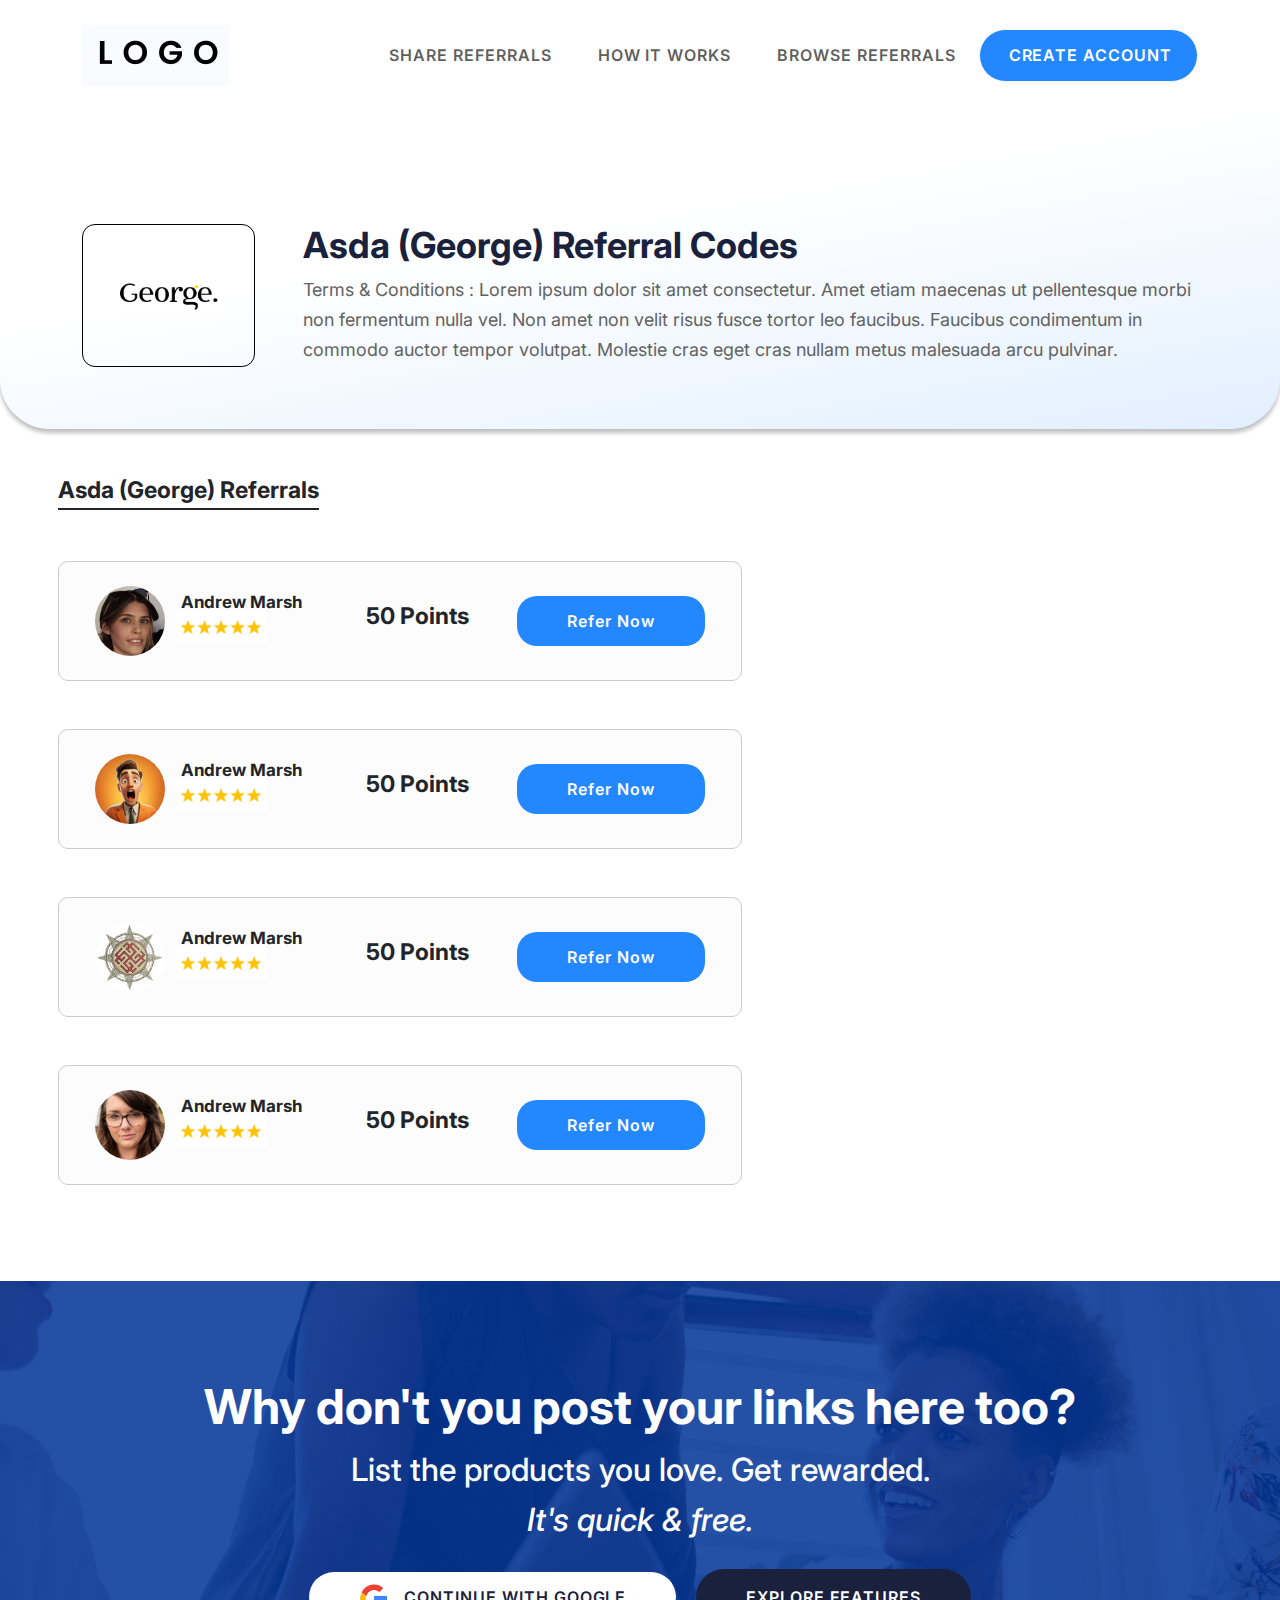
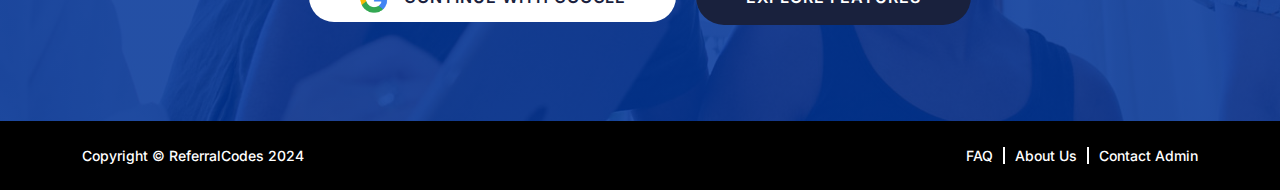
<file: terms-Condition.html>
<!DOCTYPE html>
<html lang="en">

<head>
  <meta charset="UTF-8">
  <meta name="viewport" content="width=device-width, initial-scale=1.0">
  <title></title>
  <link rel="stylesheet" href="css/bootstrap.min.css">
  <link rel="stylesheet" href="css/style.css">
  <link rel="preconnect" href="https://fonts.googleapis.com">
  <link rel="preconnect" href="https://fonts.gstatic.com" crossorigin>
  <link href="https://fonts.googleapis.com/css2?family=Inter:wght@100..900&display=swap" rel="stylesheet">
  <link rel="stylesheet" href="https://cdnjs.cloudflare.com/ajax/libs/font-awesome/6.5.2/css/all.min.css"
    integrity="sha512-SnH5WK+bZxgPHs44uWIX+LLJAJ9/2PkPKZ5QiAj6Ta86w+fsb2TkcmfRyVX3pBnMFcV7oQPJkl9QevSCWr3W6A=="
    crossorigin="anonymous" referrerpolicy="no-referrer" />
</head>

<body>
  <!-- Header START -->
  <header class="header-sticky header-absolute">
    <!-- Logo Nav START -->
    <nav class="navbar navbar-expand-lg nav-section">
      <div class="container">
        <a class="navbar-brand" href="#"><img class="light-mode-item navbar-brand-item" src="images/logo.PNG"
            alt="logo"></a>
        <button class="navbar-toggler" type="button" data-bs-toggle="collapse" data-bs-target="#navbarSupportedContent"
          aria-controls="navbarSupportedContent" aria-expanded="false" aria-label="Toggle navigation">
          <span class="navbar-toggler-icon"></span>
        </button>
        <div class="collapse navbar-collapse " id="navbarSupportedContent">
          <ul class="navbar-nav menu-item mb-2 mb-lg-0">
            <!-- Nav item -->
            <li class="nav-item"> <a class="nav-link" href="contact-v1.html">Share referrals</a> </li>
            <li class="nav-item"> <a class="nav-link" href="contact-v1.html">how it works</a> </li>
            <li class="nav-item"> <a class="nav-link" href="contact-v1.html">browse referrals</a> </li>
            <!-- Nav item -->
          </ul>
          <a href="#" class="btn btn-sm btn-light create-btn mb-0"><i class="bi bi-person-circle me-1"></i>Create
            Account</a>
        </div>
      </div>
    </nav>
    <!-- Logo Nav END -->
  </header>
  <!-- Header END -->
  <!-- ======================= Hero section START -->
  <section class="position-relative overflow-hidden pb-0 pt-xl-9 terms-section">
    <div class="container pt-4 pt-sm-5">
      <div class="row pb-5 g-5 g-xl-5">
        <!-- Hero Image START -->
        <div class="col-sm-12 col-lg-3 tc-profile-img">
          <!-- Hero image -->
          <div class="tc-profile-btn">
            <button class="tc-btn"><img src="images/img-12.png" class="rounded" alt="name"></button>
          </div>
        </div>
        <!-- Hero Image END -->
        <div class="col-sm-12 col-lg-9 tc-profile-details">
          <div class="d-flex tc-profile-info">
            <div class="profile-data">
              <h2>Asda (George) Referral Codes</h2>
            </div>
          </div>
          <div class="profile-list">
           
            <p class="pl-1 pl-data"> Terms & Conditions : Lorem ipsum dolor sit amet consectetur. Amet etiam maecenas ut pellentesque morbi non fermentum nulla vel. Non amet non velit risus fusce tortor leo faucibus. Faucibus condimentum in commodo auctor tempor volutpat. Molestie cras eget cras nullam metus malesuada arcu pulvinar.</p>
          </div>
        </div>

      </div>
    </div>
  </section>
  <!-- ======================= Hero section  END -->
  <!-- ======================= TC body START -->
  <section class="position-relative overflow-hidden pb-0 pt-xl-9 tc-sec">
    <div class="container pt-4 pt-sm-5">
      <div class="row pb-5 g-4 g-xl-5">
        <h4 class="heading-underline">Asda (George) Referrals</h4>
        <div class="card tc-card">
          <div class="d-flex container d-flex flex-row py-4 tc-card-data">
            <img src="images/img15.png" alt="profile-img" class="rounded-circle img-fluid  tc-card-img">
            <h5 class="px-3">Andrew Marsh<br><img src="./images/img-10.png" alt="rating"/></h5>
            <h4 class="px-5">50 Points</h4>
            <button type="button" class="button-primary tc-card-btn">Refer Now</button></div>
        </div>
        <div class="card tc-card">
          <div class="d-flex container d-flex flex-row py-4 tc-card-data">
            <img src="images/img-16.png" alt="profile-img" class="rounded-circle img-fluid  tc-card-img">
            <h5 class="px-3">Andrew Marsh<br><img src="./images/img-10.png" alt="rating"/></h5>
            <h4 class="px-5">50 Points</h4>
            <button type="button" class="button-primary tc-card-btn">Refer Now</button></div>
        </div>
        <div class="card tc-card">
          <div class="d-flex container d-flex flex-row py-4 tc-card-data">
            <img src="images/img-17.png" alt="profile-img" class="rounded-circle img-fluid  tc-card-img">
            <h5 class="px-3">Andrew Marsh<br><img src="./images/img-10.png" alt="rating"/></h5>
            <h4 class="px-5">50 Points</h4>
            <button type="button" class="button-primary tc-card-btn">Refer Now</button></div>
        </div>
        <div class="card tc-card">
          <div class="d-flex container d-flex flex-row py-4 tc-card-data">
            <img src="images/profile-pic.png" alt="profile-img" class="rounded-circle img-fluid  tc-card-img">
            <h5 class="px-3">Andrew Marsh<br><img src="./images/img-10.png" alt="rating"/></h5>
            <h4 class="px-5">50 Points</h4>
            <button type="button" class="button-primary tc-card-btn">Refer Now</button></div>
        </div>
      </div>
    </div>
  </section>


  <!-- ======================= TC body END -->

  <!-- footer section START-->
  <footer class="mt-5">
    <div class="container-fluid  py-5 pre-footer">
      <div class="row ">
        <div class=" text-center  py-5">
          <h2 class="mb-2">Why don't you post your links here too?</h2>
          <h3>List the products you love. Get rewarded.<br> <span><i>It's quick & free.</i></span></h3>
          <button class="button-primary-light mt-3 mx-2"><img src="./images/img-18.png" alt="google"/>continue with google</button>
          <button class=" button-primary-dark mt-3 mx-2">explore feAtures</button>
        </div>
      </div>
    </div>
    <div class="container">
      <div class="row ">
        <div class="d-md-flex justify-content-between align-items-center text-center text-lg-start py-4 footer">
          <p class="mb-0">Copyright © ReferralCodes 2024</p>
          <ul class="mb-0">
            <li><a href="#"> FAQ </a></li>
            <li><a href="#"> About Us </a></li>
            <li><a href="#"> Contact Admin </a></li>
          </ul>
        </div>
      </div>
    </div>
  </footer>
  <script src="js/bootstrap.bundle.min.js"></script>
</body>
</file>
<file: css/style.css>
* {
    margin: 0;
    padding: 0;
    box-sizing: border-box;
}

:root {
    --main-color: #19213D;
    --primary-color: #ffffff;
    --secondary-color: #1E6BFF;
    --btn-color: #2388FF;
    --box-bg: #fdfcfc;
    --content-color: #868da6;
    --footer-color: #000;
    --bg-color: #003498;
    --grey-color: #626262;
    --line-color: #cbcbcb;
}

h1 {
    font-size: 70px;
}

h2 {
    font-size: 36px;
    font-weight: 700;
    color: var(--main-color);
}

h3 {
    font-size: 29px;
    font-weight: 700;
}

h4 {
    font-size: 23px;
}

h5 {
    font-size: 17px;
}

h6 {
    font-size: 16px;
}

p {
    font-size: 20px;
}

body {
    font-family: "Inter", sans-serif;
}

img {
    max-width: 100%;
}

/* Navbar */
.header-absolute {
    background: var(--primary-color);
    position: absolute;
    top: 0;
    left: 0;
    right: 0;
    width: 100%;
    z-index: 1;
}

.nav-section {
    padding-top: 20px;
}

.nav-section ul li a,
.nav-section a {
    font-size: 1rem;
    font-weight: 600;
    line-height: 40.54px;
    letter-spacing: 0.06em;
    text-align: center;
    text-transform: uppercase;
    border-radius: 50px;
    padding: 5px 25px;
}

a.navbar-brand {
    padding: 5px 0;
}

.nav-links li a {
    color: var(--main-color);
}

.menu-item {
    margin-left: auto;
}

.menu-item li {
    padding: 0 15px;
}

.create-btn {
    background: var(--btn-color);
    color: var(--primary-color);
}

/* Banner */
.banner-section {
    padding-top: 11rem;
    background: linear-gradient(350deg, #3a95ff26 0.4%, rgba(248, 251, 255, 0) 50.05%);
}

.banner-section h1 {
    font-weight: 800;
    line-height: 80px;
    text-align: left;
    width: 600px;
}

.banner-section h1 span {
    font-style: italic;
    font-weight: 800;
    line-height: 91.75px;
    text-align: left;
    color: var(--secondary-color);
}

.banner-section p {
    font-family: Inter;
    font-size: 25px;
    font-weight: 400;
    line-height: 18px;
    text-align: left;
}

.banner-section img {
    max-width: 100%;
}

/* Feature  */
.feature-section h2 {
    font-weight: 700;
    line-height: 43px;
}

.feature-section .col h5 {
    width: 40px;
    height: 40px;
    border-radius: 50%;
    background: var(--main-color);
    color: var(--primary-color);
    padding: 10px;
    margin-right: 20px;
    margin-bottom: 0;
    font-weight: 700;
}

.feature-box {
    box-shadow: 0px 4px 4px 0px #00000040;
    background: var(--box-bg);
    height: 100px;
}

.feature-count {
    margin: auto 0;
}

.feature-content {
    margin: auto 0;
}

/* Banking  */
.banking-header {
    justify-content: space-between;
}

.banking-header h3 {
    position: relative;
    padding-left: 90px;
    color: var(--main-color);
    font-weight: 700;
}

.banking-header h3::before {
    content: "";
    position: absolute;
    top: 40%;
    left: 0;
    width: 68px;
    height: 5px;
    background-color: var(--btn-color);
    border-radius: 50px;
}

button.button-primary {
    font-size: 1rem;
    font-weight: 600;
    line-height: 40px;
    letter-spacing: 0.06em;
    text-align: center;
    text-transform: uppercase;
    border-radius: 50px;
    padding: 5px 25px;
    background: var(--btn-color);
    color: var(--primary-color);
    border: none;
}

button.button-primary-light {
    font-size: 1rem;
    font-weight: 600;
    line-height: 40px;
    letter-spacing: 0.06em;
    text-align: center;
    text-transform: uppercase;
    border-radius: 50px;
    padding: 5px 50px;
    background: var(--primary-color);
    color: var(--main-color);
    border: none;
}
.pre-footer button img {
    width: 45px;
    padding-right: 15px;
}
button.button-primary-dark {
    font-size: 1rem;
    font-weight: 600;
    line-height: 40px;
    letter-spacing: 0.06em;
    text-align: center;
    text-transform: uppercase;
    border-radius: 50px;
    padding: 8px 50px;
    background: var(--main-color);
    color: var(--primary-color);
    border: none;
}
.banking-box img {
    width: 170px;
    height: 50px;
    object-fit: contain;
}

.banking-box {
    justify-content: center;
    text-align: center;
    box-shadow: 0px 4px 4px 0px #00000040;
    background: var(--box-bg);
    height: 180px;
}

.banking-section h5 {
    color: var(--main-color);
    font-weight: 700;
}

.banking-section h6 {
    color: var(--secondary-color);
    font-weight: 700;
}

/* Reward Section */
.reward-data {
    width: 70%;
    margin: 0 auto;
}

.reward-data .btn {
    border-radius: 50px 0px 0px 50px;
    background: transparent;
    color: var(--main-color);
    height: 50px;
    width: 200px;
}

.reward-data .button-primary {
    position: relative;
    left: -25px;
    text-transform: capitalize;
    width: 200px;
}

.reward-data input {
    border-color: var(--main-color);
    border-radius: 0;
    border-left: 0;
    padding-left: 30px;
}

.reward-data ul {
    width: 200px;
}

.reward-data .btn:active {
    background: var(--secondary-color);
    border: 0;
}

.reward-data input:focus {
    border-color: var(--main-color);
    box-shadow: none;
}

.about p {
    color: var(--content-color);
    font-weight: 400;
    line-height: 40px;
}


/* footer */
footer {
    background: var(--footer-color);
    color: var(--primary-color);
    font-size: 14px;
    font-weight: 500;
}

.pre-footer {
    width: 100%;
    background: linear-gradient(to top, rgba(0, 52, 152, 0.86), rgba(0, 52, 152, 0.86)), url(../images/footer.jfif) no-repeat center center;
}

.footer p {
    font-size: 14px;
    font-weight: 500;
}

.footer ul {
    display: flex;
    list-style: none;
}

.footer ul li a {
    text-decoration: none;
    color: var(--primary-color);
    border-right: 2px solid var(--primary-color);
    padding: 0 10px;
}

.footer ul li:last-child a {
    border: 0;
    padding-right: 0;
}

.pre-footer h2 {
    font-size: 48px;
    font-weight: 700;
    color: var(--primary-color);
    line-height: 60px;
}

.pre-footer h3 {
    font-size: 32px;
    font-weight: 500;
    color: var(--primary-color);
    line-height: 50px;
}

/*Profile Pages*/
.profile-section {
    padding-top: 11rem;
    background: linear-gradient(350deg, #3a95ff26 0.4%, rgba(248, 251, 255, 0) 50.05%);
    border-radius: 0 0 50px 50px;
    box-shadow: 0px 4px 4px 0px #00000040;
}

.profile-details {
    width: 81%;
}

.profile-info {
    width: 100%;
    border-bottom: 1px solid var(--line-color);
    justify-content: space-between;
}

.profile-img {
    width: 19%;
}

.profile-img img {
    border-radius: 50%;
    border: 5px solid var(--secondary-color);
}

.profile-data img {
    width: 30px;
    height: 30px;
    margin-left: 10px;
}

.profile-data h4 {
    font-weight: 500;
    color: var(--grey-color);
}

button.msg-btn {
    background: transparent;
    padding: 10px 30px;
    border-radius: 13px;
    border: 1px solid;
    font-weight: 700;
}

button.msg-btn img {
    margin-right: 7px;
}

.profile-details p img {
    height: 35px;
}

.profile-details p span img {
    height: 17px;
    margin-left: 5px;
}

.pl-1 {
    font-size: 18px;
    font-weight: 600;
    color: var(--grey-color);
}

p.pl-1 span,
p.pl-2 span {
    color: var(--secondary-color);
}

.pl-2 {
    font-size: 20px;
    font-weight: 600;
    color: var(--grey-color);
}

table img {
    height: 30px;
}

.referal-sec table tbody {
    vertical-align: middle;
}

.referal-sec .referral-table {
    border: 1px solid var(--line-color);
    border-radius: 15px !important;
    border-collapse: initial;
    padding: 10px 0 0 0;
}

.referal-sec table tbody tr td, .referal-sec table th {
    padding: 20px 0px !important;
    padding-left: 35px !important;
}
.referal-sec table tbody tr:last-child td {
    border: 0;
}

.referal-sec nav {
    padding: 0;
}

.referal-sec .referral-table tr th,
.referal-sec .editProfile-table tr th {
    background: linear-gradient(180deg, rgba(255, 255, 255, 1) 0%, rgba(255, 255, 255, 1) 35%, rgb(239 239 239) 100%);
}

/*Edit Profile*/
.heading-underline {
    text-decoration: underline;
    padding: 0;
    text-underline-offset: 10px;
    font-weight: 700;
}

button.edit-btn {
    background: transparent;
    padding: 10px 30px;
    border-radius: 13px;
    border: 1px solid;
    font-weight: 700;
}

.edit-btn img {
    width: 30px;
    height: 30px;
    margin-right: 7px;
}

.pl-data {
    font-weight: 400;
    line-height: 30px;
}

.referal-sec .editProfile-table {
    border: 1px solid var(--line-color);
    border-radius: 15px !important;
    border-collapse: initial;
    padding: 10px 0 0 0;
}

.mark-label {
    border-radius: 5px;
    padding: 8px 20px;
    background: #7ca9ff4a;
    color: var(--secondary-color);
    font-size: 12px;
}

.upload-label {
    font-size: 12px;
    border-radius: 5px;
    padding: 8px 20px;
    background: #cbcbcb52;
    color: var(--main-color);
}

.table-pagination span,
.table-pagination a {
    color: var(--main-color);
    border: 0;
}

.rating-img img {
    height: 30px;
    padding-bottom: 3px;
}

.rating-content {
    border-bottom: 1px solid var(--line-color);
}

.rating-content p {
    font-size: 16px;
}

.rating-labels {
    gap: 25px;
}

.rating-labels i {
    padding-right: 6px;
}

.rating-labels span {
    font-size: 12px;
    line-height: 17px;
    font-weight: 700;
    border-radius: 5px;
    padding: 8px 20px;
    background: #7ca9ff52;
    color: var(--footer-color);
}

.rating-profile-details p img {
    height: 25px;
    margin-top: -20px;
    margin-left: -6px;
}

.rating-profile-img {
    padding-right: 0;
}

.rating-profile-img img {
    border-radius: 50%;
    width: 100px;
    object-fit: cover;
}

.rating-content span {
    color: var(--footer-color);
    font-size: 14px;
    font-weight: 500;
    line-height: 25px;
}

p.review-label {
    color: var(--content-color);
    font-size: 10px;
    font-weight: 400;
    line-height: 25px;
    margin-top: -15px;
}

.comment-section h5 {
    font-size: 20px;
}

.rating-profile-details h5 {
    font-size: 17px;
}

/*Terms&condition Section */
.terms-section {
    padding-top: 11rem;
    background: linear-gradient(350deg, #3a95ff26 0.4%, rgba(248, 251, 255, 0) 50.05%);
    border-radius: 0 0 50px 50px;
    box-shadow: 0px 4px 4px 0px #00000040;
}

.tc-profile-img {
    width: 19%;
}

.tc-profile-details {
    width: 81%;
}

button.tc-btn {
    background: transparent;
    padding: 50px 30px;
    border-radius: 13px;
    border: 1px solid;
    font-weight: 700;
}

.profile-info {
    width: 100%;
    justify-content: space-between;
}

.tc-card-img {
    width: 70px;
    height: 70px;
}

.tc-card-data {
    place-items: center;
}

.tc-card-data h4,
.tc-card-data h5 {
    font-weight: 700;
}

button.button-primary.tc-card-btn {
    border-radius: 20px;
    height: 50px;
    text-transform: capitalize;
    padding: 5px 50px;
}

.tc-card-data h5 img {
    height: 30px;
    margin-left: -5px;
}

.card.tc-card {
    width: fit-content;
    border: 1px solid #CBCBCB;
    background-color: #FDFCFC;
    border-radius: 10px;
}


/*ReferralCode*/
.name-img img {
    width: 217px;
    border: 1px solid #000;
    padding: 16px 11px;
    border-radius: 20px;
}
.refferal-box {
    box-shadow: 0px 4px 4px 0px #00000040;
    width: 75%;
    margin: 38px auto 0px;
    padding: 70px;
    border-radius: 0px 0px 20px 20px;
}
 
.refferal-box h5 {
    text-transform: uppercase;
    font-weight: 700;
    margin-bottom: 0px;
}
 
.refferal-box h4.code {
    margin: 39px auto;
    width: 341px;
    background-color: #F1F7FF;
    border: 2px dashed #0000009c;
    font-size: 24px;
    font-weight: 700;
    padding: 18px 0px;
    border-radius: 10px;
}
.refferal-box h6.category {
    color: var(--secondary-color);
    font-size: 20px;
    margin-bottom: 20px;
    font-weight: 600;
    letter-spacing: 1px;
}
.offer-box
{
    place-items: center;
    justify-content: center;
    margin-bottom: 31px;
}
.refferal-box .offer
{
    color: var(--secondary-color);
}
.offer-box img {
    height: 46px;
    margin-right: 10px;
}
.refferal-box h3.status {
    text-transform: uppercase;
    font-size: 19px;
}
 
 
 
/* Responsive Styles */
@media (min-width:992px) and (max-width: 1200px) {
    .menu-item li {
        padding: 0 10px;
    }

    .nav-section ul li a,
    .nav-section a {
        font-size: 0.9rem;
    }

    .banner-section p {
        font-size: 23px;
    }

    .feature-content p {
        font-size: 17px;
    }

    .feature-box {
        height: 110px;
    }

    .banking-box {
        height: 190px;
    }

    .reward-data {
        padding-left: 25px;
    }

    .about-content {
        margin: auto 0;
    }
    .referal-sec table tbody tr td, .referal-sec table th {
        text-indent: 0;
        padding-left: 10px !important;
    }
}


@media (max-width: 991px) {
    h1 {
        font-size: 60px;
    }

    .header-absolute {
        background: #f4f9ff;
    }

    .nav-section ul li a {
        text-align: left;
        padding: 5px 0;
    }

    .banner-section {
        padding-top: 7rem;
    }

    .banner-section h1 {
        line-height: 65px;
    }

    .banking-box {
        height: 200px;
    }

    .reward-data {
        width: 100%;
        margin-left: 18px;
    }

    .reward-data .btn {
        width: 150px;
        font-size: 0.9rem;
    }

    .reward-data input {
        padding-left: 10px;
        font-size: 0.9rem;
    }

    .pre-footer h3 {
        font-size: 28px;
    }

    .footer ul {
        text-align: center;
        justify-content: center;
        padding: 10px 0 0 0;
    }

    .pre-footer button img {
        width: 40px;
        padding-right: 10px;
    }

    div#navbarSupportedContent {
        margin-bottom: 10px;
    }
    .refferal-box {
        width: 95%;
        padding: 39px;
    }
    button.button-primary.tc-card-btn {
        padding: 5px 30px;
        white-space: pre;
        height: 40px;
        line-height: 0;
        font-size: 14px;
    }
    .tc-card-data h4 {
        padding: 0  10px !important;
        font-size: 20px;
    }
    .tc-profile-img, .tc-profile-details,
    .profile-img, .profile-details {
        width:100%;
    }
    button.tc-btn {
        padding: 5px;
        margin-bottom: 5px;
    }
    button.tc-btn img{
        width:50%;
    }
    .referal-sec table tbody tr td, .referal-sec table th {
        text-indent: 0;
        padding-left: 10px;
    }
    .pl-1 {
        font-size: 16px;
    }
    .pl-2 {
        font-size: 18px;
    }
    button.msg-btn {
        padding: 10px 15px;
    }
    .profile-data h4 {
        font-size: 16px;
    }
    .profile-data img {
        width: 20px;
        height: 20px;
    }
    .upload-label, .mark-label{
        white-space: pre;
    }
    .comment-section {
        margin-left: 26px;
    }
}
@media(max-width:576px){
    .card.tc-card {
        margin-left: 10px;
        margin-right: 10px;
    }
    .tc-card-data, .tc-card-data h4 {
        padding: 0px;
    }
    .tc-card-data, .tc-card-data h4 {
        padding: 0px !important;
    }
    .tc-card-img {
        width: 50px;
        height: 50px;
    }
    .tc-card-data h4 {
       font-size: 15px !important;
    }
    button.button-primary.tc-card-btn {
        white-space: pre;
        padding: 15px 8px;
        width: 100px;
        height: 25px;
    }
    button.edit-btn {
        padding: 5px;
        font-size: 13px;
    }
}

@media (min-width:315px) and (max-width: 450px) {
    h1 {
        font-size: 40px;
    }

    .banner-section h1 {
        line-height: 20px;
    }

    .banner-section p {
        font-size: 20px;
        line-height: 27px;
        margin-top: 0 !important;
    }

    h2 {
        font-size: 25px;
    }

    p {
        font-size: 16px;
    }

    h3 {
        font-size: 20px;
    }

    h5 {
        font-size: 15px;
    }

    .banking-header h3 {
        padding-left: 45px;
        margin: auto 0;
        text-align: left;
    }

    .banking-header h3::before {
        top: 40%;
        width: 40px;
        height: 4px;
    }

    button.button-primary {
        font-size: 0.7rem;
        padding: 0px 10px;
    }

    .banking-box {
        height: 180px;
    }

    .about p {
        line-height: 25px;
        text-align: justify;
    }

    .pre-footer h2 {
        font-size: 35px;
        line-height: 45px;
    }

    .pre-footer h3 {
        font-size: 20px;
        line-height: 30px;
    }

    .reward-data {
        margin-left: 10px;
    }

    .reward-data .btn {
        width: 106px;
        font-size: 0.7rem;
    }

    .reward-data .button-primary {
        left: -21px;
    }

    .reward-data input {
        padding-left: 10px;
        font-size: 0.7rem;
    }
    .refferal-box {
        padding: 0px 15px 30px;
    }
    .refferal-box h4.code {
        margin: 21px auto;
        width: 267px;
    }
    .refferal-box h6.category {
        font-size: 15px;
    }
    .offer-box {
        margin-bottom: 12px;
    }
    button.button-primary-light{
        font-size: 0.8rem;
        line-height: 10px;
        padding: 8px 23px;
    }
    button.button-primary-dark {
        font-size: 0.8rem;
        line-height: 10px;
        padding: 20px 64px;
    }
    .tc-card-img {
        width: 30px;
        height: 30px;
    }
    .tc-card-data h4, .tc-card-data h5 {
        font-weight: 700;
        padding: 3px 7px!important;
    }
    .profile-img img,.tc-profile-img img  {
        width: 30%;
    }
    button.msg-btn {
        padding: 10px;
    }
    .heading-underline {
        font-size: 22px;
    }
    .rating-labels {
        gap: 10px;
        flex-direction: column;
    }
}
</file>
